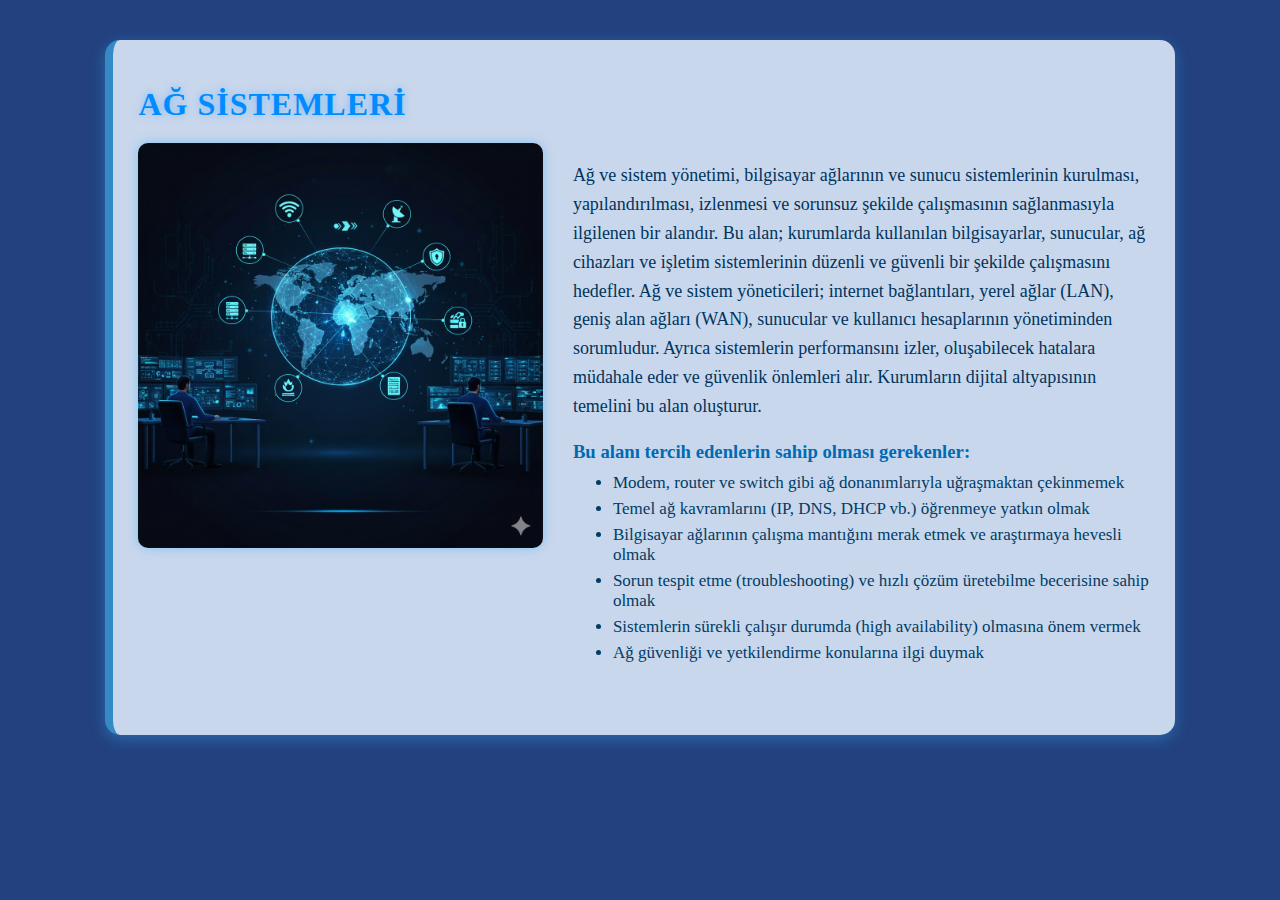
<file: ag.HTML>
<!DOCTYPE html>
<html lang="en">
<head>
    <meta charset="UTF-8">
    <meta name="viewport" content="width=device-width, initial-scale=1.0">
    <title>Document</title>
    <style>
  body{
    background-color: #22417e;
  }
  .alan-kutu {
    width: 80%;
    margin: 40px auto;
    padding: 25px;
    
    background: rgba(230, 242, 255, 0.85); /* Açık mavi – ferah */
    border-radius: 15px;

    border-left: 8px solid #338ac4; /* Parlak Mavi */
    box-shadow: 0 4px 15px rgba(68, 181, 255, 0.35);

    transition: transform 0.3s ease, box-shadow 0.3s ease;
  }

  .alan-kutu:hover {
    transform: scale(1.02);
    box-shadow: 0 8px 25px rgba(0, 170, 255, 0.45);
  }

  .alan-kutu h1 {
    color: #008cff;                  /* Neon mavi başlık */
    margin-bottom: 20px;
    letter-spacing: 1px;
    text-shadow: 0 0 8px rgba(0,140,255,0.4);
  }

  .alan-kutu img {
    width: 100%;
    max-width: 600px;
    border-radius: 10px;
    margin-bottom: 20px;
    display: block;
    box-shadow: 0 0 12px rgba(0,160,255,0.35);
  }
  .alan-icerik-row {
    display: flex;       /* Elemanları yan yana dizer */
    gap: 30px;           
    margin-bottom: 30px;
    align-items: flex-start; 
}

.alan-img-col {
    flex: 0 0 40%;       /* Resim için alanın %40'ı */
    max-width: 40%;
}

.alan-text-col {
    flex: 1;             /* Metin için kalan alanın tamamı */
}

/* Resim stili */
.alan-img-col img {
    width: 100%;
    border-radius: 10px;
    box-shadow: 0 0 12px rgba(0,160,255,0.35);
}

/* Mobil Uyum (768px altında alt alta dizilmesi için) */
@media (max-width: 768px) {
    .alan-icerik-row {
        flex-direction: column; 
        gap: 0;
    }
    .alan-img-col, .alan-text-col {
        flex: 100%;
        max-width: 100%;
        margin-bottom: 20px; 
    }
}

  .alan-kutu p {
    font-size: 18px;
    line-height: 1.6;
    color: #00345c;  /* boğmayan koyu mavi */
  }

  .alan-kutu h3 {
    color: #006bb3;  /* hafif koyu mavi */
    margin-top: 20px;
    margin-bottom: 10px;
  }

  .alan-kutu ul {
    margin-top: 10px;
    font-size: 17px;
    color: #003c66;  /* okunabilir koyu mavi */
  }

  .alan-kutu ul li {
    margin-bottom: 6px;
  }
  
</style>
</head>
<body>
   <div class="alan-kutu">
    <h1>AĞ SİSTEMLERİ</h1>

    <div class="alan-icerik-row">
        
        <div class="alan-img-col">
            <img src="img/ağ.jpeg" alt="MUG">
        </div>

        <div class="alan-text-col">
            <p>
              Ağ ve sistem yönetimi, bilgisayar ağlarının ve sunucu sistemlerinin kurulması, yapılandırılması, izlenmesi ve sorunsuz şekilde çalışmasının sağlanmasıyla ilgilenen bir alandır. Bu alan; kurumlarda kullanılan bilgisayarlar, sunucular, ağ cihazları ve işletim sistemlerinin düzenli ve güvenli bir şekilde çalışmasını hedefler.

Ağ ve sistem yöneticileri; internet bağlantıları, yerel ağlar (LAN), geniş alan ağları (WAN), sunucular ve kullanıcı hesaplarının yönetiminden sorumludur. Ayrıca sistemlerin performansını izler, oluşabilecek hatalara müdahale eder ve güvenlik önlemleri alır. Kurumların dijital altyapısının temelini bu alan oluşturur.
            </p>
            
            <h3>Bu alanı tercih edenlerin sahip olması gerekenler:</h3>
            <ul>
              <li>Modem, router ve switch gibi ağ donanımlarıyla uğraşmaktan çekinmemek</li>
              <li>Temel ağ kavramlarını (IP, DNS, DHCP vb.) öğrenmeye yatkın olmak</li>
              <li>Bilgisayar ağlarının çalışma mantığını merak etmek ve araştırmaya hevesli olmak</li>
              <li>Sorun tespit etme (troubleshooting) ve hızlı çözüm üretebilme becerisine sahip olmak</li>
              <li>Sistemlerin sürekli çalışır durumda (high availability) olmasına önem vermek</li>
              <li>Ağ güvenliği ve yetkilendirme konularına ilgi duymak</li>
             
            </ul>
        </div>
        
    </div>
    </div>
<!-- ALAN DETAY SAYFALARI -->
  <div id="alanDetay" style="margin-top:20px; font-size:17px;"></div>

</section>
</body>
</html>
</file>
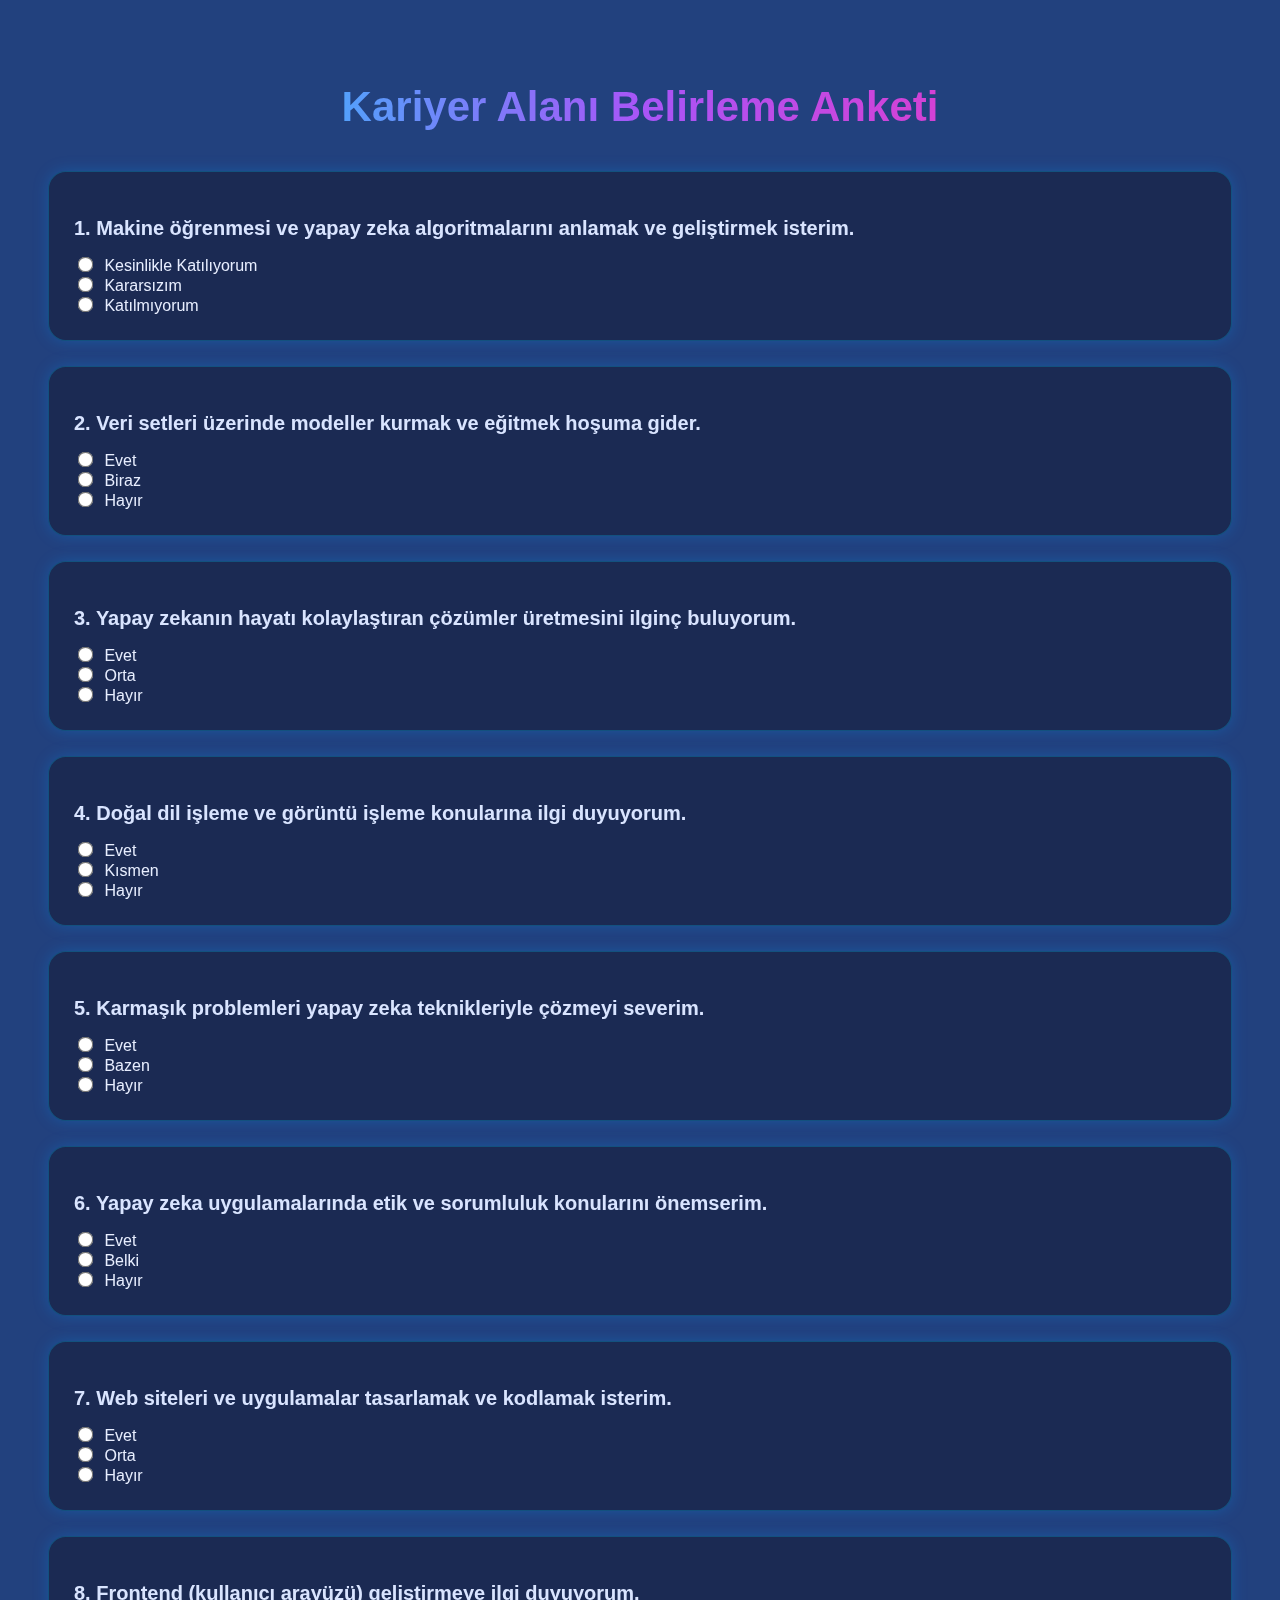
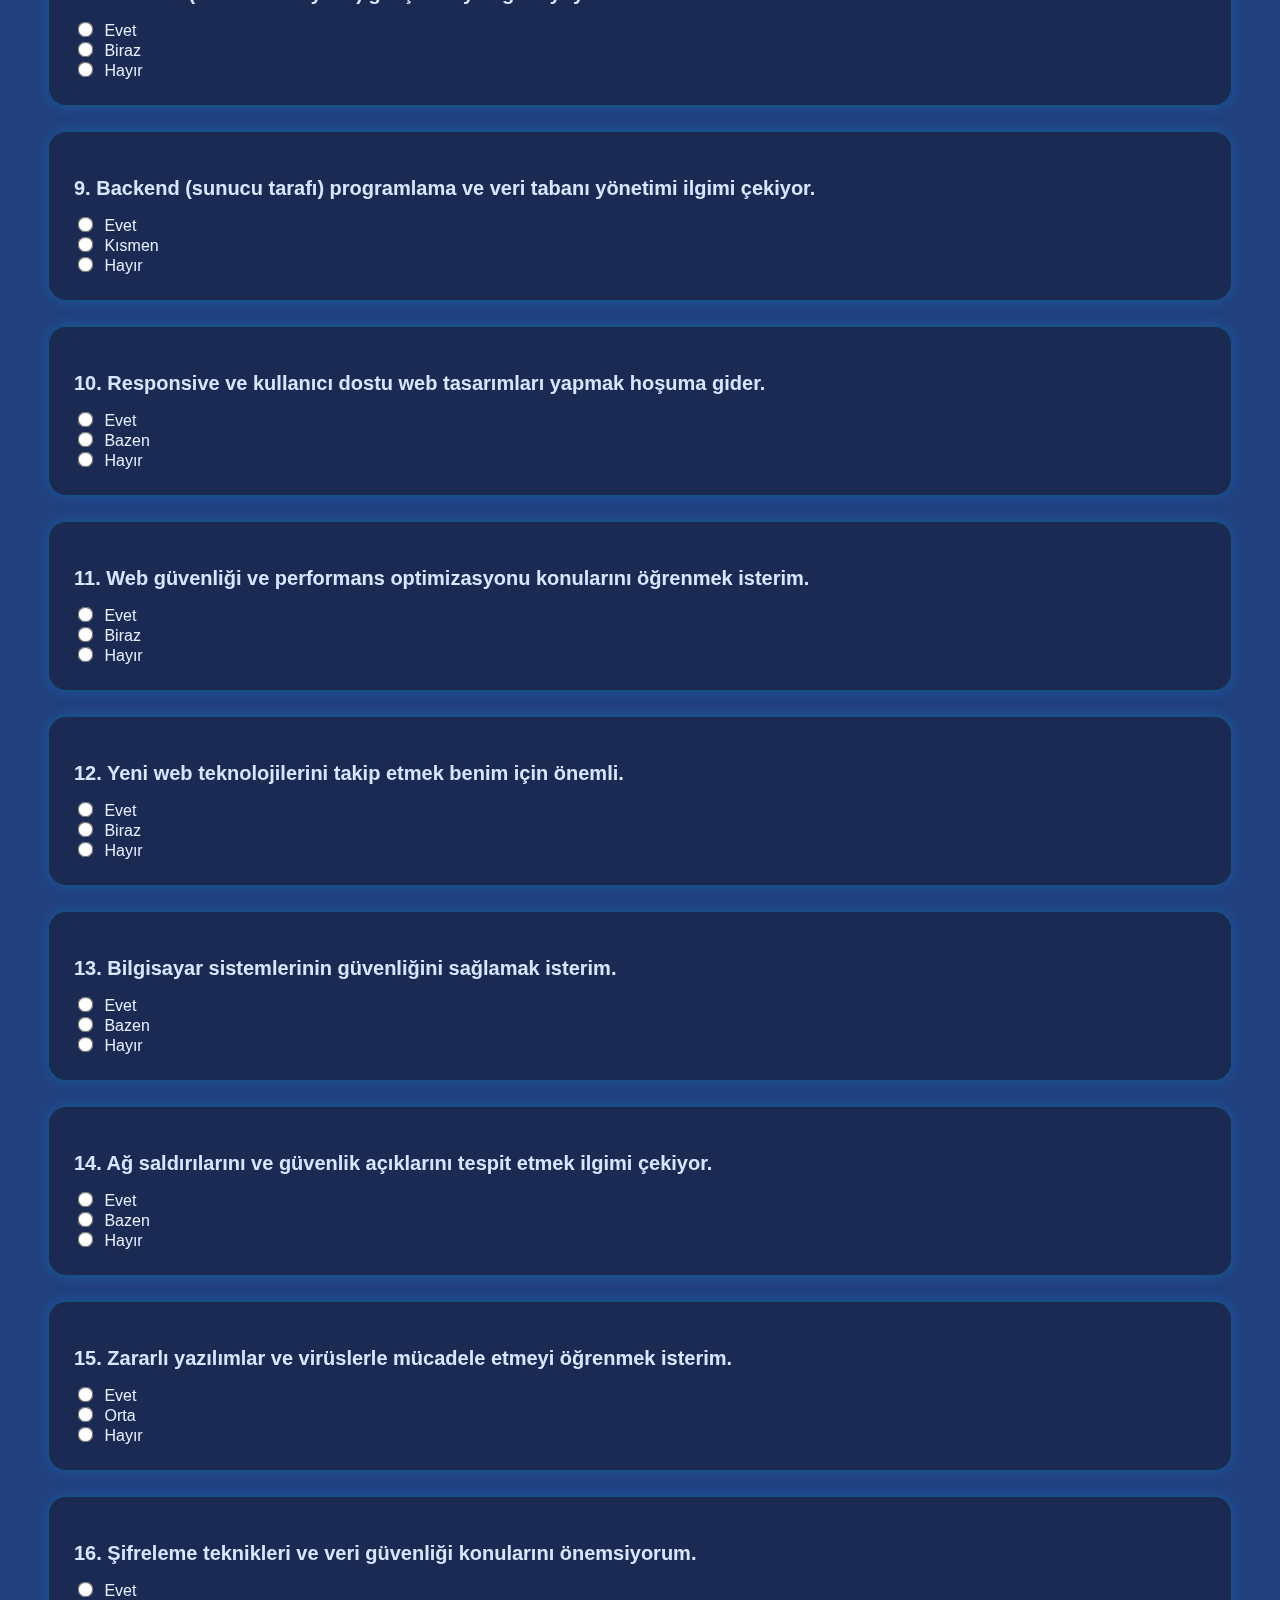
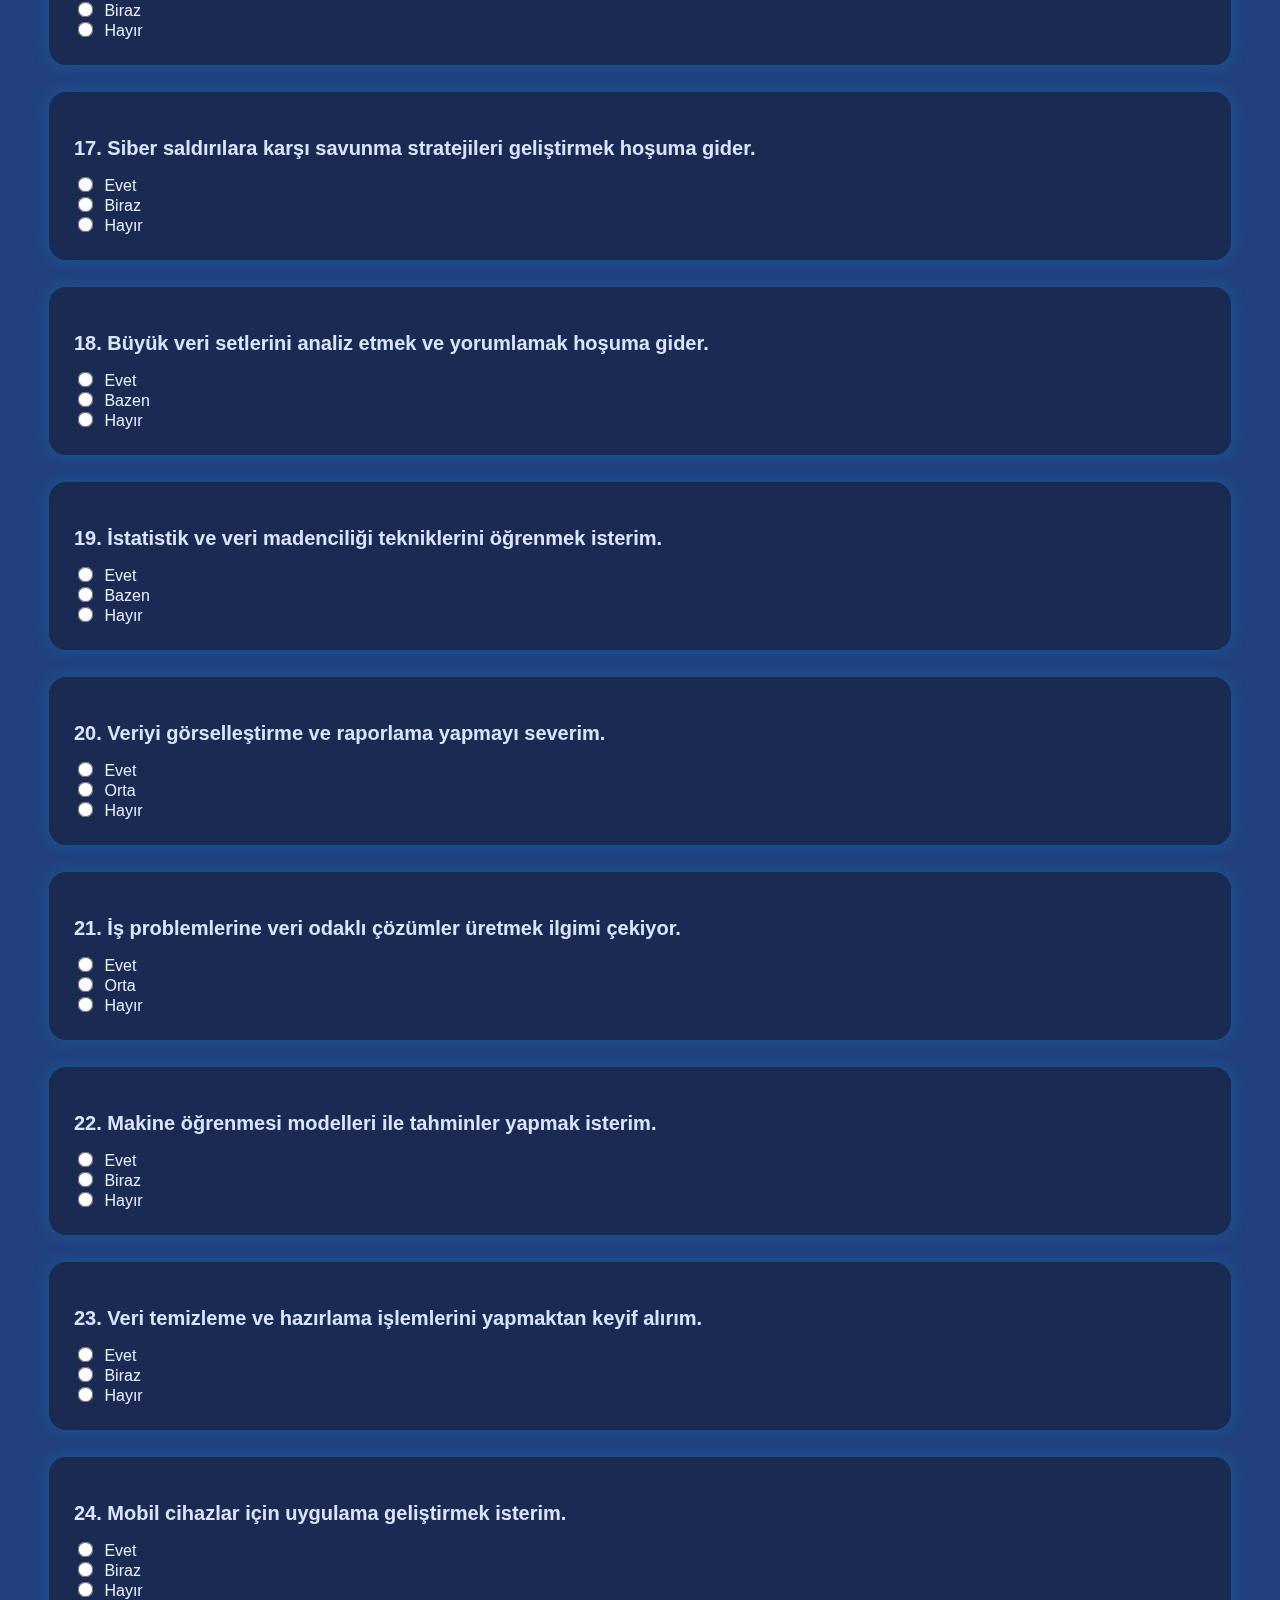
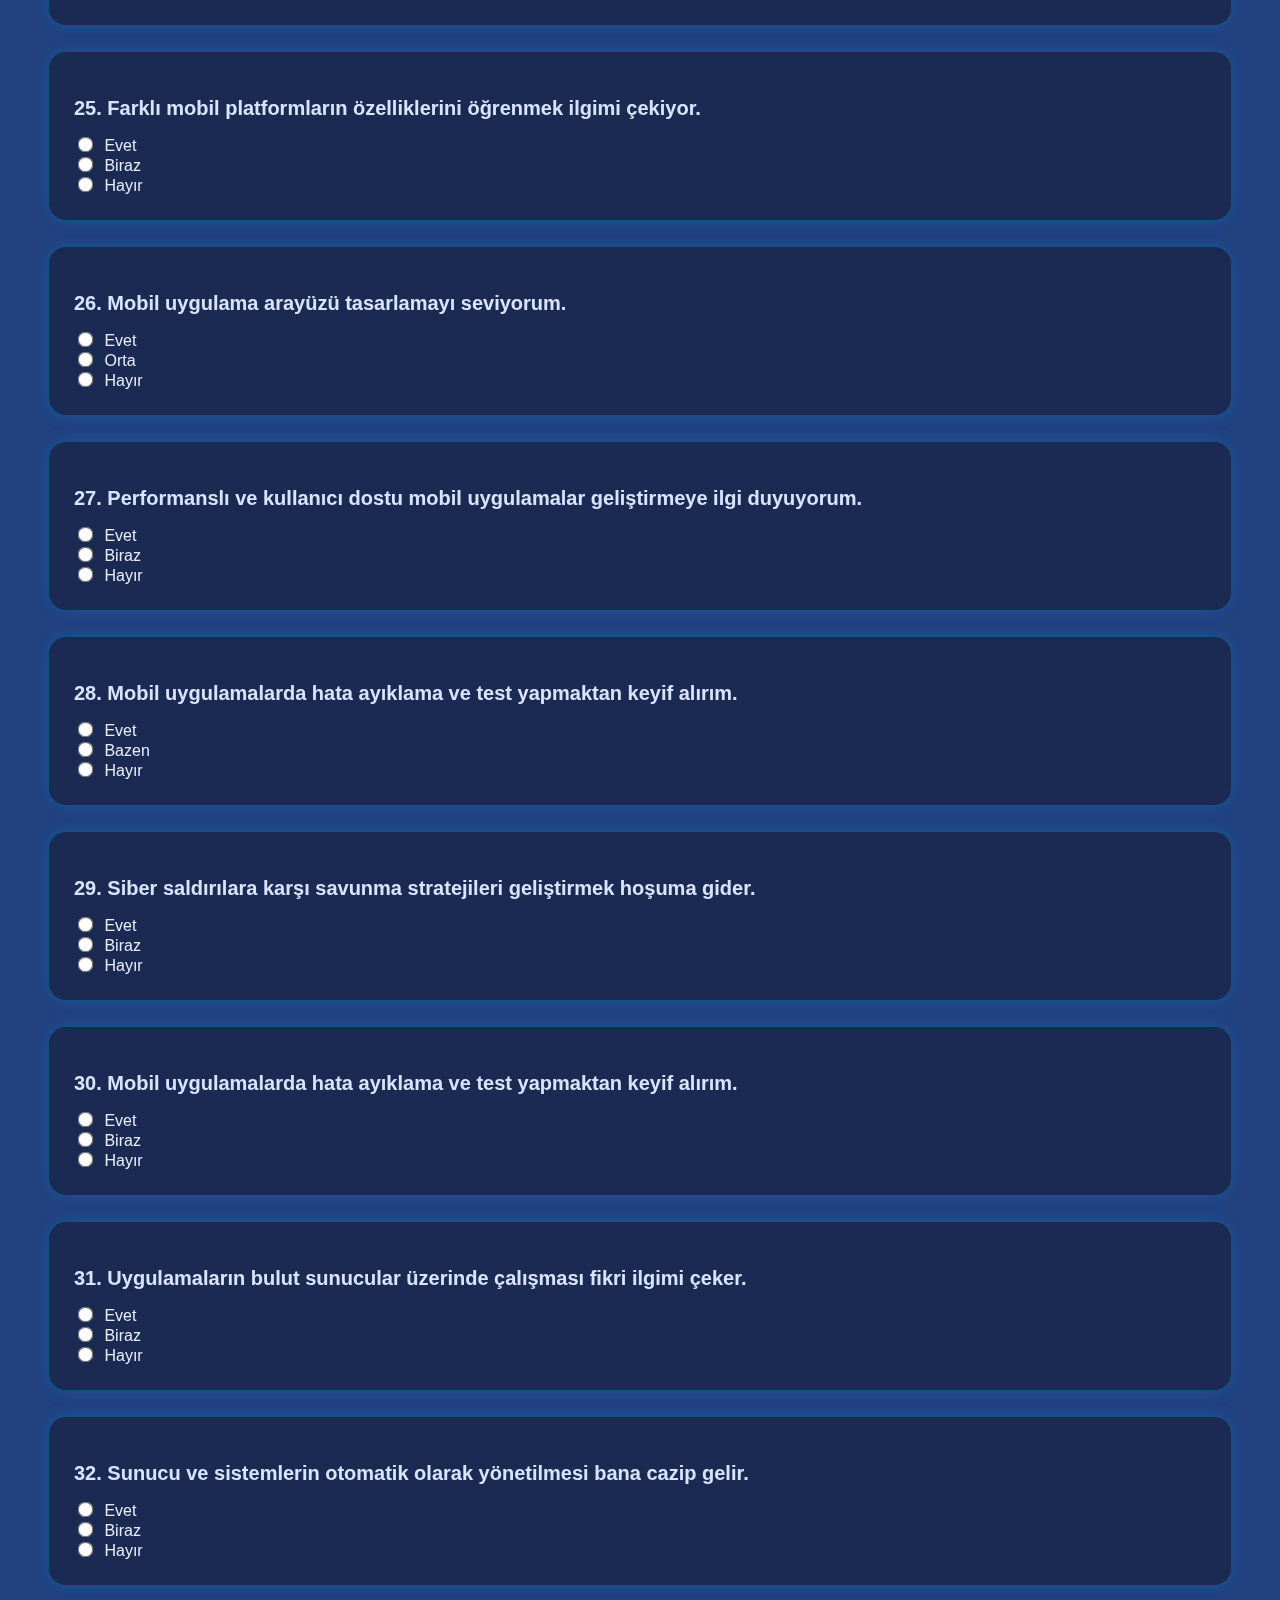
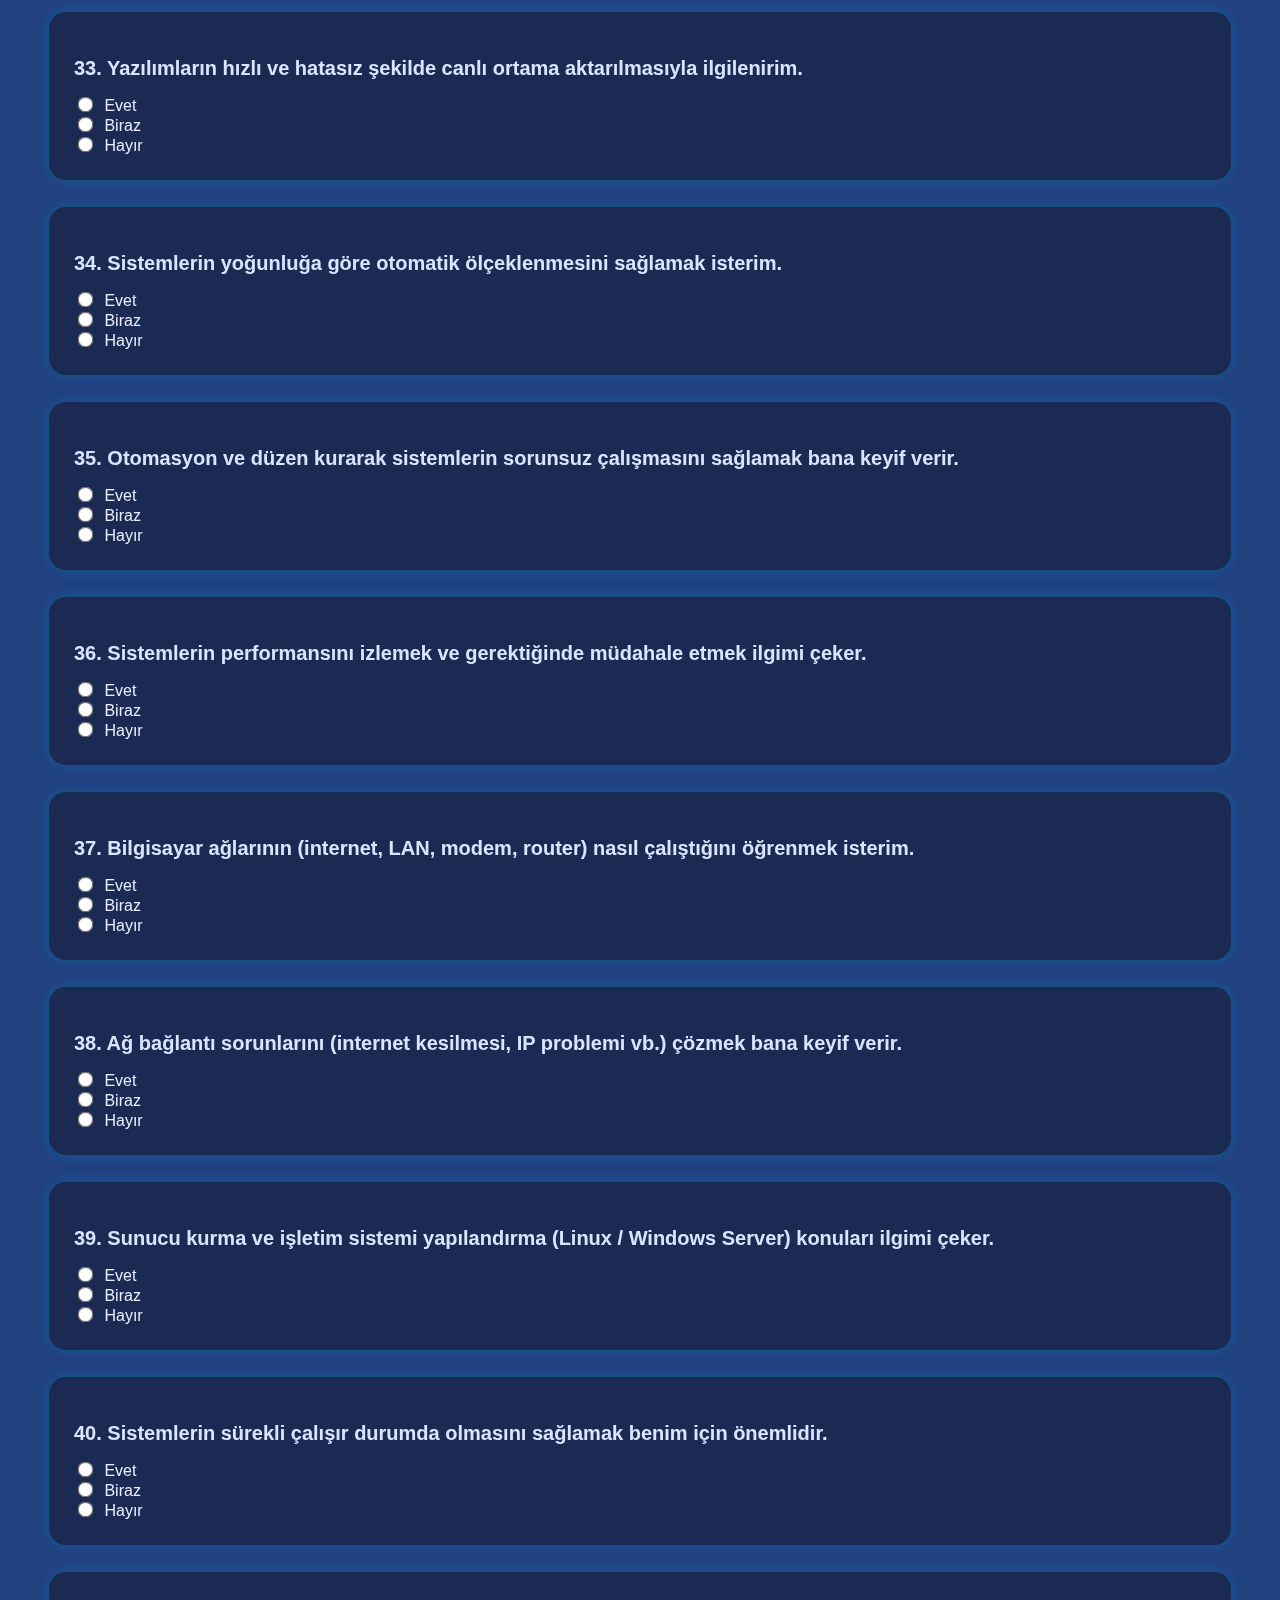
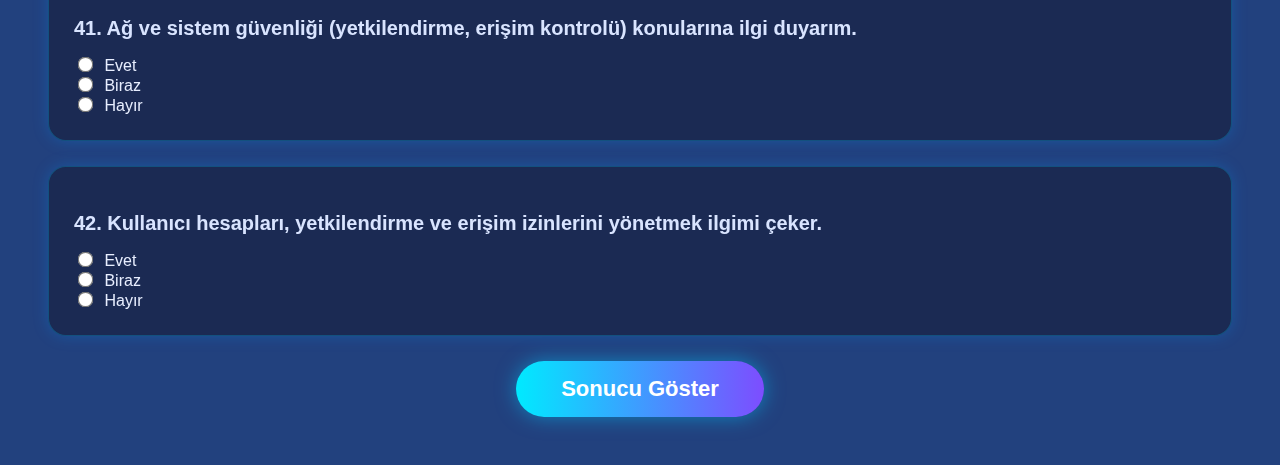
<file: anket.html>
<!DOCTYPE html>
<html lang="tr">
<head>
<meta charset="UTF-8">
<title>Anket</title>

<style>
body {
    background: #22417e;
    color: #e8eeff;
    font-family: "Poppins", sans-serif;
    padding: 40px;
}

/* Başlık */
h1, h2 {
    text-align: center;
    font-size: 42px;
    margin-bottom: 40px;
    background: linear-gradient(90deg, #00eaff, #a855f7, #ff2db3);
    -webkit-background-clip: text;
    background-clip: text;
    -webkit-text-fill-color: transparent;
}

/* Soru kutuları */
.question {
    background: rgba(20,20,40,0.5);
    border: 1px solid rgba(0,200,255,0.25);
    box-shadow: 0 0 15px rgba(0,150,255,0.25);
    padding: 25px;
    margin-bottom: 25px;
    border-radius: 18px;
    backdrop-filter: blur(10px);
}

/* Soru yazısı */
.question p {
    font-size: 20px;
    margin-bottom: 15px;
    font-weight: 600;
    color: #d9e4ff;
}

/* Seçenek yazıları */
.question label {
    display: block;
    margin: 5px 0;
    padding: 8px 12px;
    border-radius: 10px;
    cursor: pointer;
    transition: 0.2s;
}

/* Hover */
.question label:hover {
    background: rgba(0,200,255,0.1);
    box-shadow: 0 0 10px rgba(0,150,255,0.4);
}

.question input[type="radio"] {
    transform: scale(1.2);
    margin-right: 8px;
}

/* Gönder */
button {
    margin-top: 25px;
    padding: 15px 45px;
    font-size: 22px;
    border: none;
    border-radius: 50px;
    background: linear-gradient(90deg, #00eaff, #7d4dff);
    color: white;
    font-weight: 700;
    cursor: pointer;
    display: block;
    margin-left: auto;
    margin-right: auto;
    box-shadow: 0 0 20px rgba(0,200,255,0.5);
    transition: 0.3s;
}

button:hover {
    transform: scale(1.08);
    box-shadow: 0 0 25px rgba(255,100,255,0.8);
}

/* Sonuç */
#result {
    margin-top: 35px;
    background: rgba(66, 66, 141, 0.65);
    border: 1px solid rgba(0,200,255,0.25);
    box-shadow: 0 0 20px rgba(0,150,255,0.35);
    padding: 25px;
    border-radius: 18px;
    display: none;
    color: #d4e0ff;
    font-size: 20px;
    white-space: pre-line;

}
</style>

</head>
<body>

<h2>Kariyer Alanı Belirleme Anketi</h2>

<form id="quizForm">

    <!-- BURAYA SORULARINI KOYUYORSUN -->
    <!-- Senin attığın 1–30 arası soru kopyalandı -->

    <div class="question">
      <p>1. Makine öğrenmesi ve yapay zeka algoritmalarını anlamak ve geliştirmek isterim.</p>
      <input type="radio" name="q1" value="AI3" required> Kesinlikle Katılıyorum<br>
      <input type="radio" name="q1" value="AI2"> Kararsızım</br>
      <input type="radio" name="q1" value="AI1"> Katılmıyorum
    </div>
         
    <div class="question">
      <p>2. Veri setleri üzerinde modeller kurmak ve eğitmek hoşuma gider.</p>
      <input type="radio" name="q2" value="DS3" required> Evet<br>
      <input type="radio" name="q2" value="DS2"> Biraz<br>
      <input type="radio" name="q2" value="DS1"> Hayır
    </div>

    <div class="question">
      <p>3. Yapay zekanın hayatı kolaylaştıran çözümler üretmesini ilginç buluyorum.</p>
      <input type="radio" name="q3" value="AI3" required> Evet<br>
      <input type="radio" name="q3" value="AI2"> Orta<br>
      <input type="radio" name="q3" value="AI1"> Hayır
    </div>

    <div class="question">
      <p>4. Doğal dil işleme ve görüntü işleme konularına ilgi duyuyorum.</p>
      <input type="radio" name="q4" value="AI3" required> Evet<br>
      <input type="radio" name="q4" value="AI2"> Kısmen<br>
      <input type="radio" name="q4" value="AI1"> Hayır
    </div>

    <div class="question">
      <p>5. Karmaşık problemleri yapay zeka teknikleriyle çözmeyi severim.</p>
      <input type="radio" name="q5" value="AI3" required> Evet<br>
      <input type="radio" name="q5" value="AI2"> Bazen<br>
      <input type="radio" name="q5" value="AI1"> Hayır
    </div>

    <div class="question">
      <p>6. Yapay zeka uygulamalarında etik ve sorumluluk konularını önemserim.</p>
      <input type="radio" name="q6" value="AI3" required> Evet<br>
      <input type="radio" name="q6" value="AI2"> Belki<br>
      <input type="radio" name="q6" value="AI1"> Hayır
    </div>

    <div class="question">
      <p>7. Web siteleri ve uygulamalar tasarlamak ve kodlamak isterim.</p>
      <input type="radio" name="q7" value="WEB3" required> Evet<br>
      <input type="radio" name="q7" value="WEB2"> Orta<br>
      <input type="radio" name="q7" value="WEB1"> Hayır
    </div>

    <div class="question">
      <p>8. Frontend (kullanıcı arayüzü) geliştirmeye ilgi duyuyorum.</p>
      <input type="radio" name="q8" value="WEB3" required> Evet<br>
      <input type="radio" name="q8" value="WEB2"> Biraz<br>
      <input type="radio" name="q8" value="WEB1"> Hayır
    </div>

    <div class="question">
      <p>9. Backend (sunucu tarafı) programlama ve veri tabanı yönetimi ilgimi çekiyor.</p>
      <input type="radio" name="q9" value="WEB3" required> Evet<br>
      <input type="radio" name="q9" value="WEB2"> Kısmen<br>
      <input type="radio" name="q9" value="WEB1"> Hayır
    </div>

    <div class="question">
      <p>10. Responsive ve kullanıcı dostu web tasarımları yapmak hoşuma gider.</p>
      <input type="radio" name="q10" value="WEB3" required> Evet<br>
      <input type="radio" name="q10" value="WEB2"> Bazen<br>
      <input type="radio" name="q10" value="WEB1"> Hayır
    </div>

    <div class="question">
      <p>11. Web güvenliği ve performans optimizasyonu konularını öğrenmek isterim.</p>
      <input type="radio" name="q11" value="SEC3" required> Evet<br>
      <input type="radio" name="q11" value="SEC2"> Biraz<br>
      <input type="radio" name="q11" value="SEC1"> Hayır
    </div>

    <div class="question">
      <p>12. Yeni web teknolojilerini takip etmek benim için önemli.</p>
      <input type="radio" name="q12" value="WEB3" required> Evet<br>
      <input type="radio" name="q12" value="WEB2"> Biraz<br>
      <input type="radio" name="q12" value="WEB1"> Hayır
    </div>

    <div class="question">
      <p>13. Bilgisayar sistemlerinin güvenliğini sağlamak isterim.</p>
      <input type="radio" name="q13" value="SEC3" required> Evet<br>
      <input type="radio" name="q13" value="SEC2"> Bazen<br>
      <input type="radio" name="q13" value="SEC1"> Hayır
    </div>

    <div class="question">
      <p>14. Ağ saldırılarını ve güvenlik açıklarını tespit etmek ilgimi çekiyor.</p>
      <input type="radio" name="q14" value="SEC3" required> Evet<br>
      <input type="radio" name="q14" value="SEC2"> Bazen<br>
      <input type="radio" name="q14" value="SEC1"> Hayır
    </div>

    <div class="question">
      <p>15. Zararlı yazılımlar ve virüslerle mücadele etmeyi öğrenmek isterim.</p>
      <input type="radio" name="q15" value="SEC3" required> Evet<br>
      <input type="radio" name="q15" value="SEC2"> Orta<br>
      <input type="radio" name="q15" value="SEC1"> Hayır
    </div>

    <div class="question">
      <p>16. Şifreleme teknikleri ve veri güvenliği konularını önemsiyorum.</p>
      <input type="radio" name="q16" value="SEC3" required> Evet<br>
      <input type="radio" name="q16" value="SEC2"> Biraz<br>
      <input type="radio" name="q16" value="SEC1"> Hayır
    </div>

    <div class="question">
      <p>17. Siber saldırılara karşı savunma stratejileri geliştirmek hoşuma gider.</p>
      <input type="radio" name="q17" value="SEC3" required> Evet<br>
      <input type="radio" name="q17" value="SEC2"> Biraz<br>
      <input type="radio" name="q17" value="SEC1"> Hayır
    </div>

    <div class="question">
      <p>18. Büyük veri setlerini analiz etmek ve yorumlamak hoşuma gider.</p>
      <input type="radio" name="q18" value="DS3" required> Evet<br>
      <input type="radio" name="q18" value="DS2"> Bazen<br>
      <input type="radio" name="q18" value="DS1"> Hayır
    </div>

    <div class="question">
      <p>19. İstatistik ve veri madenciliği tekniklerini öğrenmek isterim.</p>
      <input type="radio" name="q19" value="DS3" required> Evet<br>
      <input type="radio" name="q19" value="DS2"> Bazen<br>
      <input type="radio" name="q19" value="DS1"> Hayır
    </div>

    <div class="question">
      <p>20. Veriyi görselleştirme ve raporlama yapmayı severim.</p>
      <input type="radio" name="q20" value="DS3" required> Evet<br>
      <input type="radio" name="q20" value="DS2"> Orta<br>
      <input type="radio" name="q20" value="DS1"> Hayır
    </div>

    <div class="question">
      <p>21. İş problemlerine veri odaklı çözümler üretmek ilgimi çekiyor.</p>
      <input type="radio" name="q21" value="DS3" required> Evet<br>
      <input type="radio" name="q21" value="DS2"> Orta<br>
      <input type="radio" name="q21" value="DS1"> Hayır
    </div>

    <div class="question">
      <p>22. Makine öğrenmesi modelleri ile tahminler yapmak isterim.</p>
      <input type="radio" name="q22" value="AI3" required> Evet<br>
      <input type="radio" name="q22" value="AI2"> Biraz<br>
      <input type="radio" name="q22" value="AI1"> Hayır
    </div>

    <div class="question">
      <p>23. Veri temizleme ve hazırlama işlemlerini yapmaktan keyif alırım.</p>
      <input type="radio" name="q23" value="DS3" required> Evet<br>
      <input type="radio" name="q23" value="DS2"> Biraz<br>
      <input type="radio" name="q23" value="DS1"> Hayır
    </div>

    <div class="question">
      <p>24. Mobil cihazlar için uygulama geliştirmek isterim.</p>
      <input type="radio" name="q24" value="MD3" required> Evet<br>
      <input type="radio" name="q24" value="MD2"> Biraz<br>
      <input type="radio" name="q24" value="MD1"> Hayır
    </div>

    <div class="question">
      <p>25. Farklı mobil platformların özelliklerini öğrenmek ilgimi çekiyor.</p>
      <input type="radio" name="q25" value="MD3" required> Evet<br>
      <input type="radio" name="q25" value="MD2"> Biraz<br>
      <input type="radio" name="q25" value="MD1"> Hayır
    </div>

    <div class="question">
      <p>26. Mobil uygulama arayüzü tasarlamayı seviyorum.</p>
      <input type="radio" name="q26" value="MD3" required> Evet<br>
      <input type="radio" name="q26" value="MD2"> Orta<br>
      <input type="radio" name="q26" value="MD1"> Hayır
    </div>

    <div class="question">
      <p>27. Performanslı ve kullanıcı dostu mobil uygulamalar geliştirmeye ilgi duyuyorum.</p>
      <input type="radio" name="q27" value="MD3" required> Evet<br>
      <input type="radio" name="q27" value="MD2"> Biraz<br>
      <input type="radio" name="q27" value="MD1"> Hayır
    </div>

    <div class="question">
      <p>28. Mobil uygulamalarda hata ayıklama ve test yapmaktan keyif alırım.</p>
      <input type="radio" name="q28" value="MD3" required> Evet<br>
      <input type="radio" name="q28" value="MD2"> Bazen<br>
      <input type="radio" name="q28" value="MD1"> Hayır
    </div>

    <div class="question">
      <p>29. Siber saldırılara karşı savunma stratejileri geliştirmek hoşuma gider.</p>
      <input type="radio" name="q29" value="SEC3" required> Evet<br>
      <input type="radio" name="q29" value="SEC2"> Biraz<br>
      <input type="radio" name="q29" value="SEC1"> Hayır
    </div>

    <div class="question">
      <p>30. Mobil uygulamalarda hata ayıklama ve test yapmaktan keyif alırım.</p>
      <input type="radio" name="q30" value="MD3" required> Evet<br>
      <input type="radio" name="q30" value="MD2"> Biraz<br>
      <input type="radio" name="q30" value="MD1"> Hayır
    </div>
    <div class="question">
     <p>31. Uygulamaların bulut sunucular üzerinde çalışması fikri ilgimi çeker.</p>
     <input type="radio" name="q31" value="CD3" required> Evet<br>
     <input type="radio" name="q31" value="CD2"> Biraz<br>
     <input type="radio" name="q31" value="CD1"> Hayır
    </div>

    <div class="question">
     <p>32. Sunucu ve sistemlerin otomatik olarak yönetilmesi bana cazip gelir.</p>
     <input type="radio" name="q32" value="CD3" required> Evet<br>
     <input type="radio" name="q32" value="CD2"> Biraz<br>
     <input type="radio" name="q32" value="CD1"> Hayır
    </div>

    <div class="question">
     <p>33. Yazılımların hızlı ve hatasız şekilde canlı ortama aktarılmasıyla ilgilenirim.</p>
     <input type="radio" name="q33" value="CD3" required> Evet<br>
     <input type="radio" name="q33" value="CD2"> Biraz<br>
     <input type="radio" name="q33" value="CD1"> Hayır
    </div>

    <div class="question">
      <p>34. Sistemlerin yoğunluğa göre otomatik ölçeklenmesini sağlamak isterim.</p>
      <input type="radio" name="q34" value="CD3" required> Evet<br>
      <input type="radio" name="q34" value="CD2"> Biraz<br>
      <input type="radio" name="q34" value="CD1"> Hayır
    </div>

    <div class="question">
     <p>35. Otomasyon ve düzen kurarak sistemlerin sorunsuz çalışmasını sağlamak bana keyif verir.</p>
     <input type="radio" name="q35" value="CD3" required> Evet<br>
     <input type="radio" name="q35" value="CD2"> Biraz<br>
     <input type="radio" name="q35" value="CD1"> Hayır
    </div>

    <div class="question">
     <p>36. Sistemlerin performansını izlemek ve gerektiğinde müdahale etmek ilgimi çeker.</p>
     <input type="radio" name="q36" value="CD3" required> Evet<br>
     <input type="radio" name="q36" value="CD2"> Biraz<br>
     <input type="radio" name="q36" value="CD1"> Hayır
    </div>

    <div class="question">
      <p>37. Bilgisayar ağlarının (internet, LAN, modem, router) nasıl çalıştığını öğrenmek isterim.</p>
      <input type="radio" name="q37" value="NS3" required> Evet<br>
      <input type="radio" name="q37" value="NS2"> Biraz<br>
      <input type="radio" name="q37" value="NS1"> Hayır
      </div>

    <div class="question">
      <p>38. Ağ bağlantı sorunlarını (internet kesilmesi, IP problemi vb.) çözmek bana keyif verir.</p>
      <input type="radio" name="q38" value="NS3" required> Evet<br>
      <input type="radio" name="q38" value="NS2"> Biraz<br>
      <input type="radio" name="q38" value="NS1"> Hayır
    </div>

    <div class="question">
     <p>39. Sunucu kurma ve işletim sistemi yapılandırma (Linux / Windows Server) konuları ilgimi çeker.</p>
     <input type="radio" name="q39" value="NS3" required> Evet<br>
     <input type="radio" name="q39" value="NS2"> Biraz<br>
     <input type="radio" name="q39" value="NS1"> Hayır
    </div>

    <div class="question">
     <p>40. Sistemlerin sürekli çalışır durumda olmasını sağlamak benim için önemlidir.</p>
     <input type="radio" name="q40" value="NS3" required> Evet<br>
     <input type="radio" name="q40" value="NS2"> Biraz<br>
      <input type="radio" name="q40" value="NS1"> Hayır
    </div>

    <div class="question">
      <p>41. Ağ ve sistem güvenliği (yetkilendirme, erişim kontrolü) konularına ilgi duyarım.</p>
      <input type="radio" name="q41" value="NS3" required> Evet<br>
      <input type="radio" name="q41" value="NS2"> Biraz<br>
      <input type="radio" name="q41" value="NS1"> Hayır
    </div>

    <div class="question">
      <p>42. Kullanıcı hesapları, yetkilendirme ve erişim izinlerini yönetmek ilgimi çeker.</p>
      <input type="radio" name="q42" value="NS3" required> Evet<br>
      <input type="radio" name="q42" value="NS2"> Biraz<br>
      <input type="radio" name="q42" value="NS1"> Hayır
    </div>
    <!-- BURAYA DİĞER SORULARI AYNI ŞEKİLDE KOYMAYA DEVAM ET -->
 <button type="button" onclick="calculateResult()">Sonucu Göster</button>
  </form>

  <div id="result"></div>
</div>
<script>
  function calculateResult() {
    const form = document.getElementById('quizForm');
    const formData = new FormData(form);

    const scores = {
      AI: 0,   // Yapay Zeka
      WEB: 0,  // Web Geliştirme
      SEC: 0,  // Siber Güvenlik
      DS: 0,   // Veri Bilimi
      MD: 0,   // Mobil Geliştirme
      CD:0,   //Bulut & Devops
      NS:0    // Ağ ve Sistem Yönetimi
    };

    // Kontrol: tüm sorular işaretlendi mi?
    if ([...formData.entries()].length < 42) {
      alert("Lütfen tüm soruları cevaplayınız!");
      return;
    }

    for (const value of formData.values()) {
      const area = value.slice(0, value.length - 1);  // AI, WEB, SEC, DS, MD,CD,NS
      const point = parseInt(value.slice(-1));        // 1,2,3 puan

      if (scores.hasOwnProperty(area)) {
        scores[area] += point;
      }
    }

    // En yüksek puanı bul
    const maxScore = Math.max(...Object.values(scores));
    const bestAreas = Object.entries(scores)
      .filter(([_, score]) => score === maxScore)
      .map(([area]) => area);

    // Yazdırılacak sonuç metni
    let resultText = "Alan Bazlı Puanlar:\n";
    resultText += `- Yapay Zeka(AI) : ${scores.AI} puan\n`;
    resultText += `- Web Geliştirme(WEB) : ${scores.WEB} puan\n`;
    resultText += `- Siber Güvenlik (SEC): ${scores.SEC} puan\n`;
    resultText += `- Veri Bilimi(DS) : ${scores.DS} puan\n`;
    resultText += `- Mobil Geliştirme(MD) : ${scores.MD} puan\n`;
    resultText += `- Bulut & DevOps (CD): ${scores.CD} puan\n`;
    resultText += `- Ağ & Sistem Yönetimi (NS): ${scores.NS} puan\n`;  

    if (bestAreas.length === 1) {
      resultText += `\nEn uygun alan: ${bestAreas[0]} (${maxScore} puan)`;
    } else {
      resultText += `\nEn uygun alanlar (eşit puan): ${bestAreas.join(", ")} (${maxScore} puan)`;
    }

    // Sonucu ekrana yaz
    const resultDiv = document.getElementById('result');
    resultDiv.style.display = "block";
    resultDiv.textContent = resultText;
  }
</script>


</body>

</html>
</file>
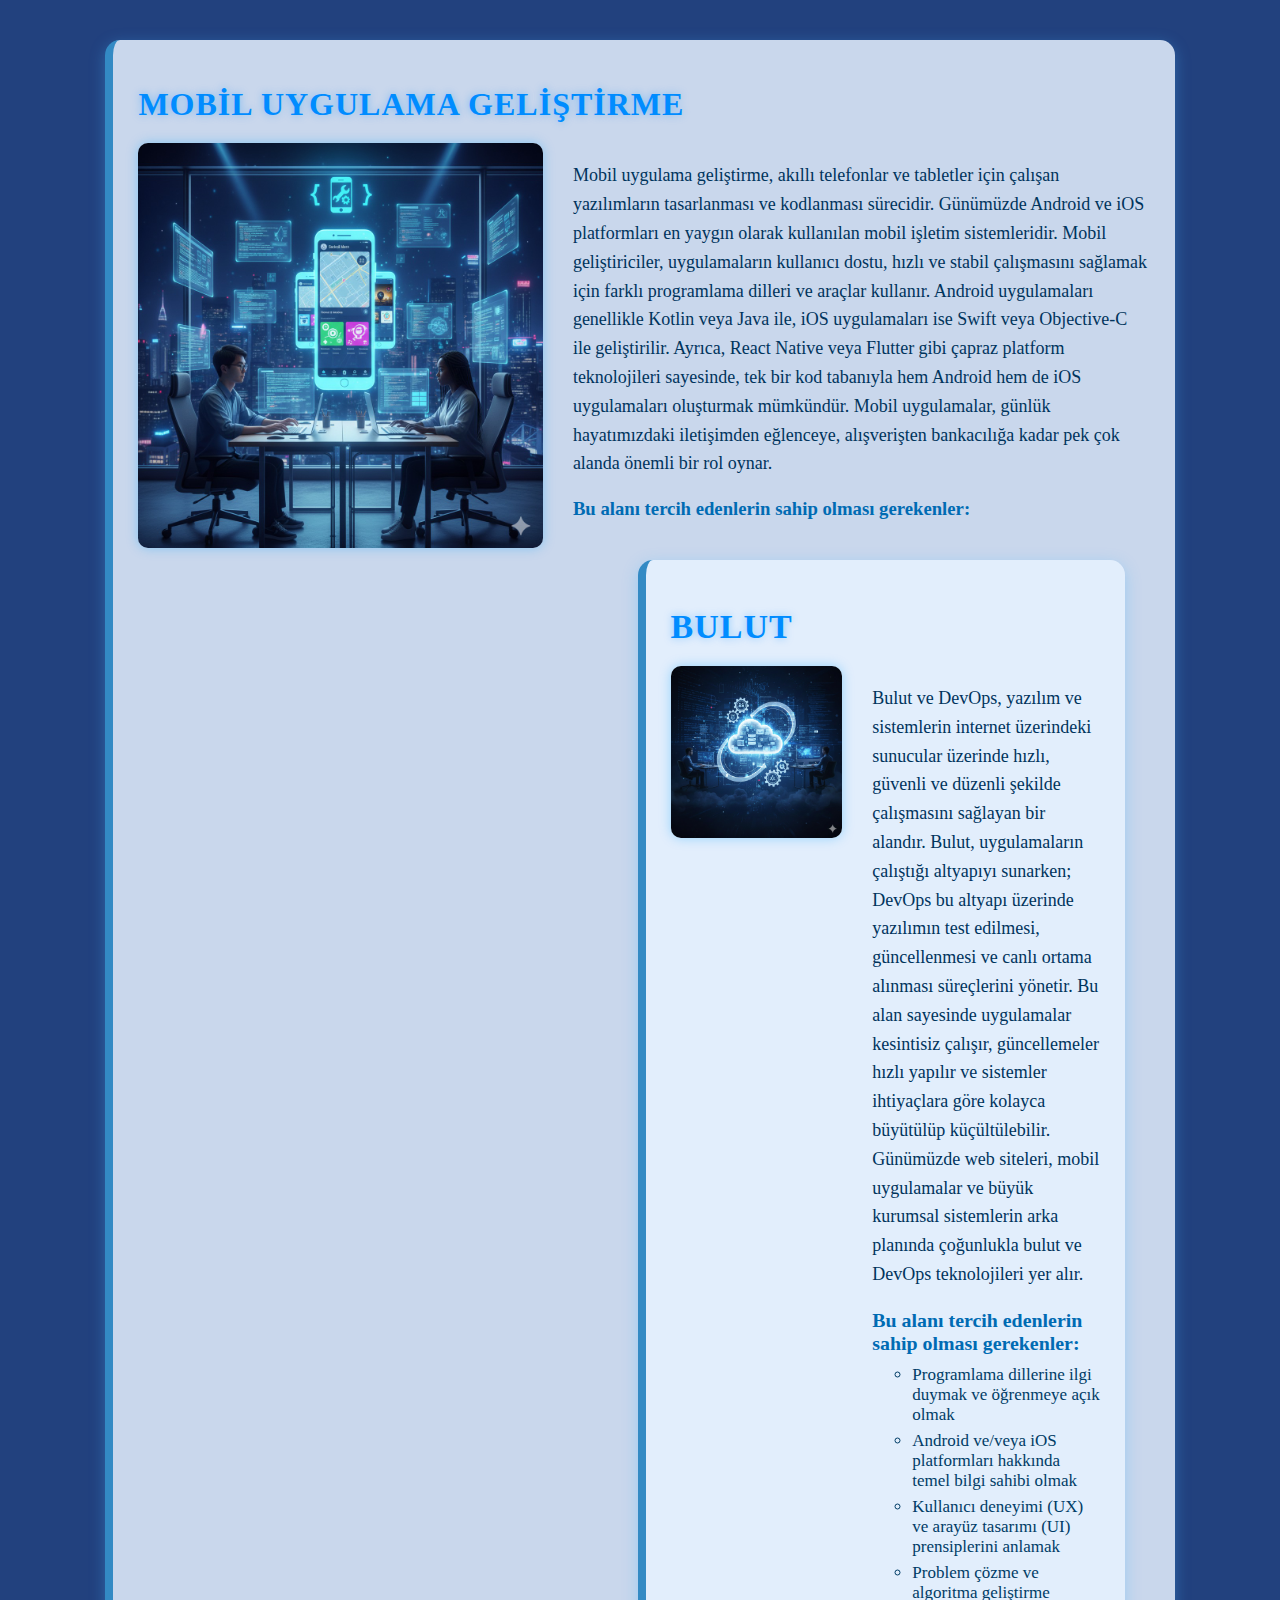
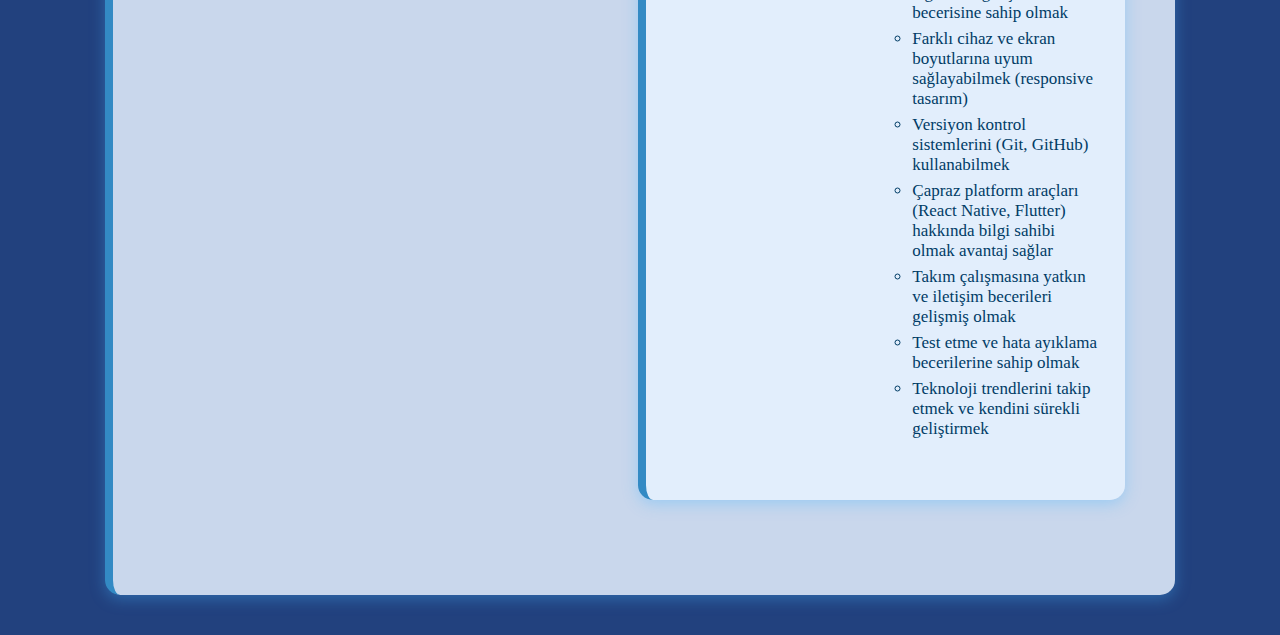
<file: bulut.html>
<!DOCTYPE html>
<html lang="en">
<head>
    <meta charset="UTF-8">
    <meta name="viewport" content="width=device-width, initial-scale=1.0">
    <title>Document</title>
    <style>
  body{
    background-color: #22417e;
  }
  .alan-kutu {
    width: 80%;
    margin: 40px auto;
    padding: 25px;
    
    background: rgba(230, 242, 255, 0.85); /* Açık mavi – ferah */
    border-radius: 15px;

    border-left: 8px solid #338ac4; /* Parlak Mavi */
    box-shadow: 0 4px 15px rgba(68, 181, 255, 0.35);

    transition: transform 0.3s ease, box-shadow 0.3s ease;
  }

  .alan-kutu:hover {
    transform: scale(1.02);
    box-shadow: 0 8px 25px rgba(0, 170, 255, 0.45);
  }

  .alan-kutu h1 {
    color: #008cff;                  /* Neon mavi başlık */
    margin-bottom: 20px;
    letter-spacing: 1px;
    text-shadow: 0 0 8px rgba(0,140,255,0.4);
  }

  .alan-kutu img {
    width: 100%;
    max-width: 600px;
    border-radius: 10px;
    margin-bottom: 20px;
    display: block;
    box-shadow: 0 0 12px rgba(0,160,255,0.35);
  }
  .alan-icerik-row {
    display: flex;       /* Elemanları yan yana dizer */
    gap: 30px;           
    margin-bottom: 30px;
    align-items: flex-start; 
}

.alan-img-col {
    flex: 0 0 40%;       /* Resim için alanın %40'ı */
    max-width: 40%;
}

.alan-text-col {
    flex: 1;             /* Metin için kalan alanın tamamı */
}

/* Resim stili */
.alan-img-col img {
    width: 100%;
    border-radius: 10px;
    box-shadow: 0 0 12px rgba(0,160,255,0.35);
}

/* Mobil Uyum (768px altında alt alta dizilmesi için) */
@media (max-width: 768px) {
    .alan-icerik-row {
        flex-direction: column; 
        gap: 0;
    }
    .alan-img-col, .alan-text-col {
        flex: 100%;
        max-width: 100%;
        margin-bottom: 20px; 
    }
}

  .alan-kutu p {
    font-size: 18px;
    line-height: 1.6;
    color: #00345c;  /* boğmayan koyu mavi */
  }

  .alan-kutu h3 {
    color: #006bb3;  /* hafif koyu mavi */
    margin-top: 20px;
    margin-bottom: 10px;
  }

  .alan-kutu ul {
    margin-top: 10px;
    font-size: 17px;
    color: #003c66;  /* okunabilir koyu mavi */
  }

  .alan-kutu ul li {
    margin-bottom: 6px;
  }
  
</style>
</head>
<body>
   <div class="alan-kutu">
    <h1>MOBİL UYGULAMA GELİŞTİRME</h1>

    <div class="alan-icerik-row">
        
        <div class="alan-img-col">
            <img src="img/uygulama.jpeg" alt="MUG">
        </div>

        <div class="alan-text-col">
            <p>
              Mobil uygulama geliştirme, akıllı telefonlar ve tabletler için çalışan yazılımların tasarlanması ve kodlanması sürecidir. Günümüzde Android ve iOS platformları en yaygın olarak kullanılan mobil işletim sistemleridir. Mobil geliştiriciler, uygulamaların kullanıcı dostu, hızlı ve stabil çalışmasını sağlamak için farklı programlama dilleri ve araçlar kullanır. Android uygulamaları genellikle Kotlin veya Java ile, iOS uygulamaları ise Swift veya Objective-C ile geliştirilir. Ayrıca, React Native veya Flutter gibi çapraz platform teknolojileri sayesinde, tek bir kod tabanıyla hem Android hem de iOS uygulamaları oluşturmak mümkündür. Mobil uygulamalar, günlük hayatımızdaki iletişimden eğlenceye, alışverişten bankacılığa kadar pek çok alanda önemli bir rol oynar.
            </p>
            
            <h3>Bu alanı tercih edenlerin sahip olması gerekenler:</h3>
            <ul>
              <!DOCTYPE html>
<html lang="en">
<head>
    <meta charset="UTF-8">
    <meta name="viewport" content="width=device-width, initial-scale=1.0">
    <title>Document</title>
    <style>
  body{
    background-color: #22417e;
  }
  .alan-kutu {
    width: 80%;
    margin: 40px auto;
    padding: 25px;
    
    background: rgba(230, 242, 255, 0.85); /* Açık mavi – ferah */
    border-radius: 15px;

    border-left: 8px solid #338ac4; /* Parlak Mavi */
    box-shadow: 0 4px 15px rgba(68, 181, 255, 0.35);

    transition: transform 0.3s ease, box-shadow 0.3s ease;
  }

  .alan-kutu:hover {
    transform: scale(1.02);
    box-shadow: 0 8px 25px rgba(0, 170, 255, 0.45);
  }

  .alan-kutu h1 {
    color: #008cff;                  /* Neon mavi başlık */
    margin-bottom: 20px;
    letter-spacing: 1px;
    text-shadow: 0 0 8px rgba(0,140,255,0.4);
  }

  .alan-kutu img {
    width: 100%;
    max-width: 600px;
    border-radius: 10px;
    margin-bottom: 20px;
    display: block;
    box-shadow: 0 0 12px rgba(0,160,255,0.35);
  }
  .alan-icerik-row {
    display: flex;       /* Elemanları yan yana dizer */
    gap: 30px;           
    margin-bottom: 30px;
    align-items: flex-start; 
}

.alan-img-col {
    flex: 0 0 40%;       /* Resim için alanın %40'ı */
    max-width: 40%;
}

.alan-text-col {
    flex: 1;             /* Metin için kalan alanın tamamı */
}

/* Resim stili */
.alan-img-col img {
    width: 100%;
    border-radius: 10px;
    box-shadow: 0 0 12px rgba(0,160,255,0.35);
}

/* Mobil Uyum (768px altında alt alta dizilmesi için) */
@media (max-width: 768px) {
    .alan-icerik-row {
        flex-direction: column; 
        gap: 0;
    }
    .alan-img-col, .alan-text-col {
        flex: 100%;
        max-width: 100%;
        margin-bottom: 20px; 
    }
}

  .alan-kutu p {
    font-size: 18px;
    line-height: 1.6;
    color: #00345c;  /* boğmayan koyu mavi */
  }

  .alan-kutu h3 {
    color: #006bb3;  /* hafif koyu mavi */
    margin-top: 20px;
    margin-bottom: 10px;
  }

  .alan-kutu ul {
    margin-top: 10px;
    font-size: 17px;
    color: #003c66;  /* okunabilir koyu mavi */
  }

  .alan-kutu ul li {
    margin-bottom: 6px;
  }
  
</style>
</head>
<body>
   <div class="alan-kutu">
    <h1>BULUT</h1>

    <div class="alan-icerik-row">
        
        <div class="alan-img-col">
            <img src="img/bulut.jpeg" alt="MUG">
        </div>

        <div class="alan-text-col">
            <p>
              Bulut ve DevOps, yazılım ve sistemlerin internet üzerindeki sunucular üzerinde hızlı, güvenli ve düzenli şekilde çalışmasını sağlayan bir alandır. Bulut, uygulamaların çalıştığı altyapıyı sunarken; DevOps bu altyapı üzerinde yazılımın test edilmesi, güncellenmesi ve canlı ortama alınması süreçlerini yönetir.

Bu alan sayesinde uygulamalar kesintisiz çalışır, güncellemeler hızlı yapılır ve sistemler ihtiyaçlara göre kolayca büyütülüp küçültülebilir. Günümüzde web siteleri, mobil uygulamalar ve büyük kurumsal sistemlerin arka planında çoğunlukla bulut ve DevOps teknolojileri yer alır.
            </p>
            
            <h3>Bu alanı tercih edenlerin sahip olması gerekenler:</h3>
            <ul>
              <li>Programlama dillerine ilgi duymak ve öğrenmeye açık olmak</li>  
              <li>Android ve/veya iOS platformları hakkında temel bilgi sahibi olmak</li>  
              <li>Kullanıcı deneyimi (UX) ve arayüz tasarımı (UI) prensiplerini anlamak</li>    
              <li>Problem çözme ve algoritma geliştirme becerisine sahip olmak</li>   
              <li>Farklı cihaz ve ekran boyutlarına uyum sağlayabilmek (responsive tasarım)</li>   
              <li>Versiyon kontrol sistemlerini (Git, GitHub) kullanabilmek</li>     
              <li>Çapraz platform araçları (React Native, Flutter) hakkında bilgi sahibi olmak avantaj sağlar</li>  
              <li>Takım çalışmasına yatkın ve iletişim becerileri gelişmiş olmak</li>    
              <li>Test etme ve hata ayıklama becerilerine sahip olmak</li>   
              <li>Teknoloji trendlerini takip etmek ve kendini sürekli geliştirmek</li>
             
            </ul>
        </div>
        
    </div>
    </div>
<!-- ALAN DETAY SAYFALARI -->
  <div id="alanDetay" style="margin-top:20px; font-size:17px;"></div>

</section>
</body>
</html>
            </ul>
        </div>
        
    </div>
    </div>
<!-- ALAN DETAY SAYFALARI -->
  <div id="alanDetay" style="margin-top:20px; font-size:17px;"></div>

</section>
</body>
</html>
</file>
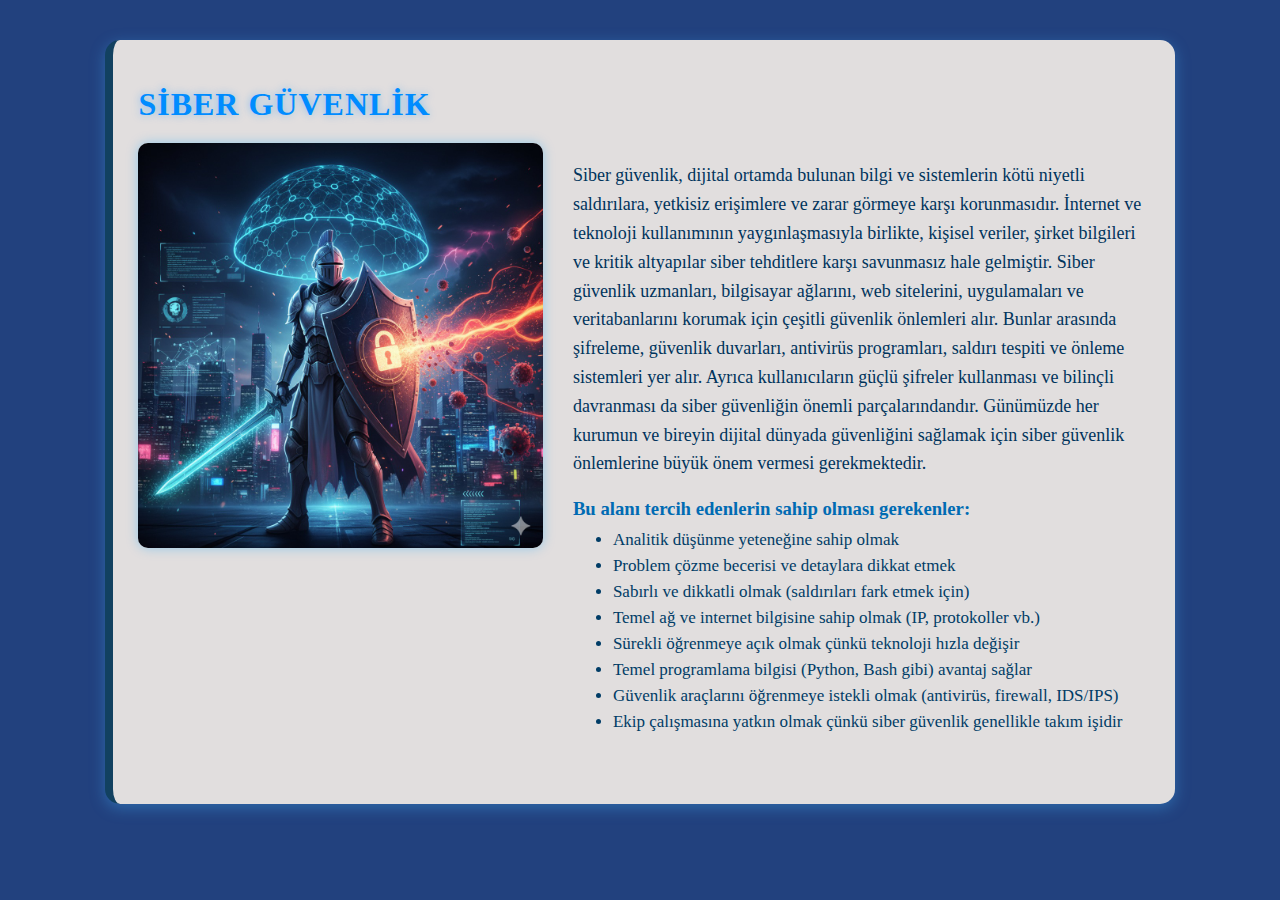
<file: SİBER.HTML>
<!DOCTYPE html>
<html lang="en">
<head>
    <meta charset="UTF-8">
    <meta name="viewport" content="width=device-width, initial-scale=1.0">
    <title>Document</title>
    <style>
  body{
    background-color: #22417e;
  }    
  
  .alan-kutu {
    width: 80%;
    margin: 40px auto;
    padding: 25px;
    
    background: #e1dede; /* Açık mavi – ferah */
    border-radius: 15px;

    border-left: 8px solid #124160; /* Parlak Mavi */
    box-shadow: 0 4px 15px rgba(68, 181, 255, 0.35);

    transition: transform 0.3s ease, box-shadow 0.3s ease;
  }

  .alan-kutu:hover {
    transform: scale(1.02);
    box-shadow: 0 8px 25px rgba(0, 170, 255, 0.45);
  }

  .alan-kutu h1 {
    color: #008cff;                  /* Neon mavi başlık */
    margin-bottom: 20px;
    letter-spacing: 1px;
    text-shadow: 0 0 8px rgba(0,140,255,0.4);
  }

  .alan-kutu img {
    width: 100%;
    max-width: 600px;
    border-radius: 10px;
    margin-bottom: 20px;
    display: block;
    box-shadow: 0 0 12px rgba(0,160,255,0.35);
  }

  .alan-kutu p {
    font-size: 18px;
    line-height: 1.6;
    color: #00345c;  /* boğmayan koyu mavi */
  }

  .alan-kutu h3 {
    color: #006bb3;  /* hafif koyu mavi */
    margin-top: 20px;
    margin-bottom: 10px;
  }

  .alan-kutu ul {
    margin-top: 10px;
    font-size: 17px;
    color: #003c66;  /* okunabilir koyu mavi */
  }

  .alan-kutu ul li {
    margin-bottom: 6px;
  }
  /* Ana Kapsayıcıyı Flexbox ile Ayarlama */
.alan-icerik-row {
    display: flex;        /* İçindeki elemanları yan yana dizer */
    gap: 30px;            /* Resim ve metin arasında boşluk bırakır */
    margin-bottom: 30px;  /* Aşağıdaki başlıktan boşluk bırakır */
    align-items: flex-start; /* Elemanları yukarı hizalar */
}

/* Resim Kolonu Genişliği */
.alan-img-col {
    /* Resim için alanın yaklaşık %40'ını kullan */
    flex: 0 0 40%; 
    max-width: 40%;
}

/* Metin Kolonu Genişliği */
.alan-text-col {
    /* Metin için kalan alanın yaklaşık %60'ını kullan */
    flex: 1; /* Geri kalan alanı kapla */
}

/* Resim stilini bu yeni yapıya göre ayarla */
.alan-img-col img {
    width: 100%;
    /* max-width artık gereksiz, üst div kontrol ediyor */
    border-radius: 10px;
    /* margin-bottom: 20px; eski yapıda gerekliydi, burada kaldırıldı */
    display: block;
    box-shadow: 0 0 12px rgba(0,160,255,0.35);
}

/* Mobil Uyum (İsteğe Bağlı) */
/* Eğer ekran 768px'ten küçükse, tekrar alt alta dizilmesi için */
@media (max-width: 768px) {
    .alan-icerik-row {
        flex-direction: column; /* Alt alta dizer */
        gap: 0;
    }
    .alan-img-col, .alan-text-col {
        flex: 100%;
        max-width: 100%;
        margin-bottom: 20px; /* Resmin altına boşluk */
    }
}
  
  
</style>
</head>
<body>
    <div class="alan-kutu">
    <h1>SİBER GÜVENLİK</h1>

    <div class="alan-icerik-row">
        
        <div class="alan-img-col">
            <img src="img/siber.jpeg" alt="Siber Güvenlik Resmi">
        </div>

        <div class="alan-text-col">
            <p>
              Siber güvenlik, dijital ortamda bulunan bilgi ve sistemlerin kötü niyetli saldırılara, yetkisiz erişimlere ve zarar görmeye karşı korunmasıdır. İnternet ve teknoloji kullanımının yaygınlaşmasıyla birlikte, kişisel veriler, şirket bilgileri ve kritik altyapılar siber tehditlere karşı savunmasız hale gelmiştir. Siber güvenlik uzmanları, bilgisayar ağlarını, web sitelerini, uygulamaları ve veritabanlarını korumak için çeşitli güvenlik önlemleri alır. Bunlar arasında şifreleme, güvenlik duvarları, antivirüs programları, saldırı tespiti ve önleme sistemleri yer alır. Ayrıca kullanıcıların güçlü şifreler kullanması ve bilinçli davranması da siber güvenliğin önemli parçalarındandır. Günümüzde her kurumun ve bireyin dijital dünyada güvenliğini sağlamak için siber güvenlik önlemlerine büyük önem vermesi gerekmektedir.
            </p>
            
            <h3>Bu alanı tercih edenlerin sahip olması gerekenler:</h3>
            <ul>
              
              <li>Analitik düşünme yeteneğine sahip olmak</li>
              <li>Problem çözme becerisi ve detaylara dikkat etmek</li>
              <li>Sabırlı ve dikkatli olmak (saldırıları fark etmek için)</li>
              <li>Temel ağ ve internet bilgisine sahip olmak (IP, protokoller vb.)</li>
              <li>Sürekli öğrenmeye açık olmak çünkü teknoloji hızla değişir</li>
              <li>Temel programlama bilgisi (Python, Bash gibi) avantaj sağlar</li>
              <li>Güvenlik araçlarını öğrenmeye istekli olmak (antivirüs, firewall, IDS/IPS)</li>
              <li>Ekip çalışmasına yatkın olmak çünkü siber güvenlik genellikle takım işidir</li>
             
            </ul>
        </div>
        
    </div>
    </div>
<!-- ALAN DETAY SAYFALARI -->
  <div id="alanDetay" style="margin-top:20px; font-size:17px;"></div>

</section>
    
</body>
</html>
</file>
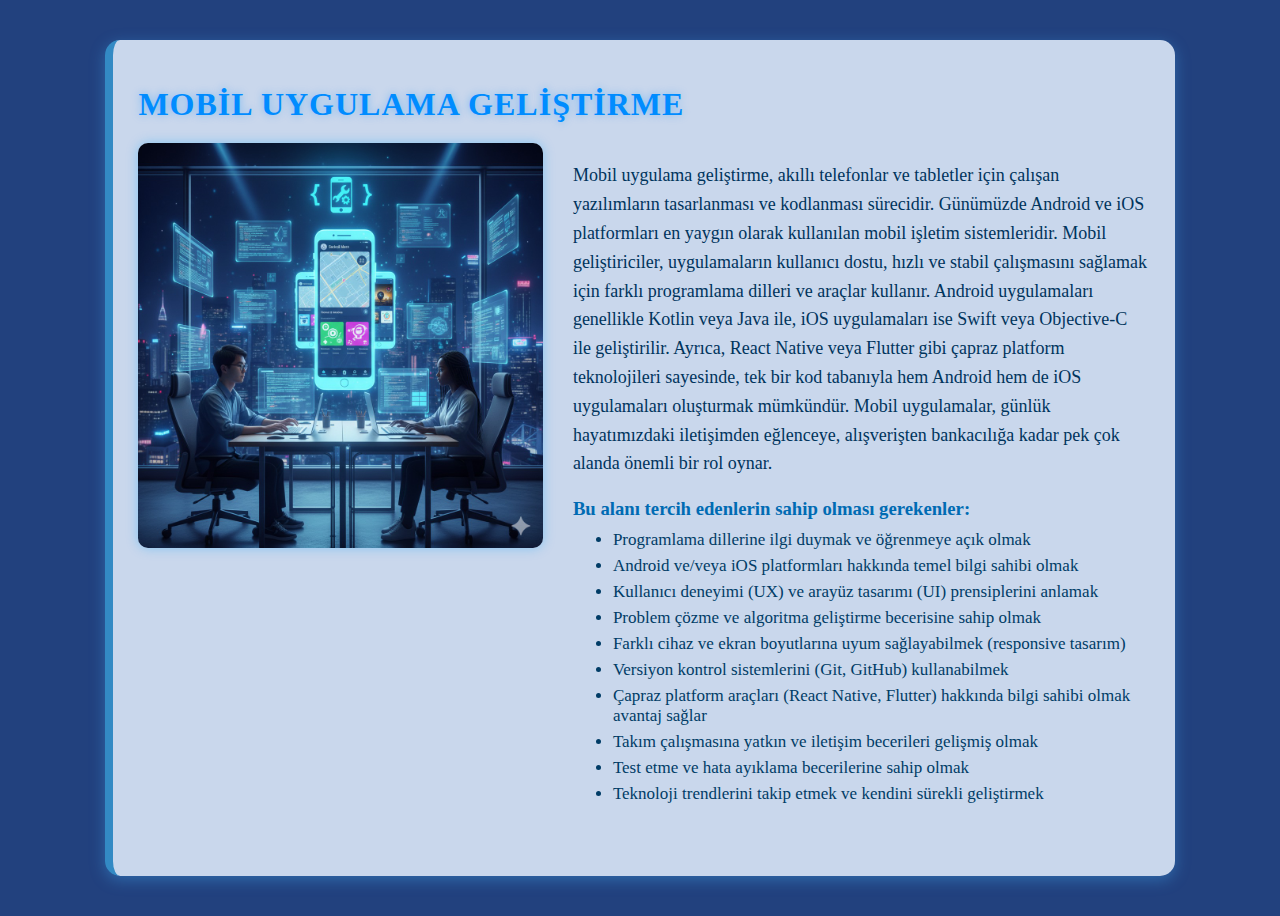
<file: uygulama.html>
<!DOCTYPE html>
<html lang="en">
<head>
    <meta charset="UTF-8">
    <meta name="viewport" content="width=device-width, initial-scale=1.0">
    <title>Document</title>
    <style>
  body{
    background-color: #22417e;
  }
  .alan-kutu {
    width: 80%;
    margin: 40px auto;
    padding: 25px;
    
    background: rgba(230, 242, 255, 0.85); /* Açık mavi – ferah */
    border-radius: 15px;

    border-left: 8px solid #338ac4; /* Parlak Mavi */
    box-shadow: 0 4px 15px rgba(68, 181, 255, 0.35);

    transition: transform 0.3s ease, box-shadow 0.3s ease;
  }

  .alan-kutu:hover {
    transform: scale(1.02);
    box-shadow: 0 8px 25px rgba(0, 170, 255, 0.45);
  }

  .alan-kutu h1 {
    color: #008cff;                  /* Neon mavi başlık */
    margin-bottom: 20px;
    letter-spacing: 1px;
    text-shadow: 0 0 8px rgba(0,140,255,0.4);
  }

  .alan-kutu img {
    width: 100%;
    max-width: 600px;
    border-radius: 10px;
    margin-bottom: 20px;
    display: block;
    box-shadow: 0 0 12px rgba(0,160,255,0.35);
  }
  .alan-icerik-row {
    display: flex;       /* Elemanları yan yana dizer */
    gap: 30px;           
    margin-bottom: 30px;
    align-items: flex-start; 
}

.alan-img-col {
    flex: 0 0 40%;       /* Resim için alanın %40'ı */
    max-width: 40%;
}

.alan-text-col {
    flex: 1;             /* Metin için kalan alanın tamamı */
}

/* Resim stili */
.alan-img-col img {
    width: 100%;
    border-radius: 10px;
    box-shadow: 0 0 12px rgba(0,160,255,0.35);
}

/* Mobil Uyum (768px altında alt alta dizilmesi için) */
@media (max-width: 768px) {
    .alan-icerik-row {
        flex-direction: column; 
        gap: 0;
    }
    .alan-img-col, .alan-text-col {
        flex: 100%;
        max-width: 100%;
        margin-bottom: 20px; 
    }
}

  .alan-kutu p {
    font-size: 18px;
    line-height: 1.6;
    color: #00345c;  /* boğmayan koyu mavi */
  }

  .alan-kutu h3 {
    color: #006bb3;  /* hafif koyu mavi */
    margin-top: 20px;
    margin-bottom: 10px;
  }

  .alan-kutu ul {
    margin-top: 10px;
    font-size: 17px;
    color: #003c66;  /* okunabilir koyu mavi */
  }

  .alan-kutu ul li {
    margin-bottom: 6px;
  }
  
</style>
</head>
<body>
   <div class="alan-kutu">
    <h1>MOBİL UYGULAMA GELİŞTİRME</h1>

    <div class="alan-icerik-row">
        
        <div class="alan-img-col">
            <img src="img/uygulama.jpeg" alt="MUG">
        </div>

        <div class="alan-text-col">
            <p>
              Mobil uygulama geliştirme, akıllı telefonlar ve tabletler için çalışan yazılımların tasarlanması ve kodlanması sürecidir. Günümüzde Android ve iOS platformları en yaygın olarak kullanılan mobil işletim sistemleridir. Mobil geliştiriciler, uygulamaların kullanıcı dostu, hızlı ve stabil çalışmasını sağlamak için farklı programlama dilleri ve araçlar kullanır. Android uygulamaları genellikle Kotlin veya Java ile, iOS uygulamaları ise Swift veya Objective-C ile geliştirilir. Ayrıca, React Native veya Flutter gibi çapraz platform teknolojileri sayesinde, tek bir kod tabanıyla hem Android hem de iOS uygulamaları oluşturmak mümkündür. Mobil uygulamalar, günlük hayatımızdaki iletişimden eğlenceye, alışverişten bankacılığa kadar pek çok alanda önemli bir rol oynar.
            </p>
            
            <h3>Bu alanı tercih edenlerin sahip olması gerekenler:</h3>
            <ul>
              <li>Programlama dillerine ilgi duymak ve öğrenmeye açık olmak</li>  
              <li>Android ve/veya iOS platformları hakkında temel bilgi sahibi olmak</li>  
              <li>Kullanıcı deneyimi (UX) ve arayüz tasarımı (UI) prensiplerini anlamak</li>    
              <li>Problem çözme ve algoritma geliştirme becerisine sahip olmak</li>   
              <li>Farklı cihaz ve ekran boyutlarına uyum sağlayabilmek (responsive tasarım)</li>   
              <li>Versiyon kontrol sistemlerini (Git, GitHub) kullanabilmek</li>     
              <li>Çapraz platform araçları (React Native, Flutter) hakkında bilgi sahibi olmak avantaj sağlar</li>  
              <li>Takım çalışmasına yatkın ve iletişim becerileri gelişmiş olmak</li>    
              <li>Test etme ve hata ayıklama becerilerine sahip olmak</li>   
              <li>Teknoloji trendlerini takip etmek ve kendini sürekli geliştirmek</li>
             
            </ul>
        </div>
        
    </div>
    </div>
<!-- ALAN DETAY SAYFALARI -->
  <div id="alanDetay" style="margin-top:20px; font-size:17px;"></div>

</section>
</body>
</html>
</file>
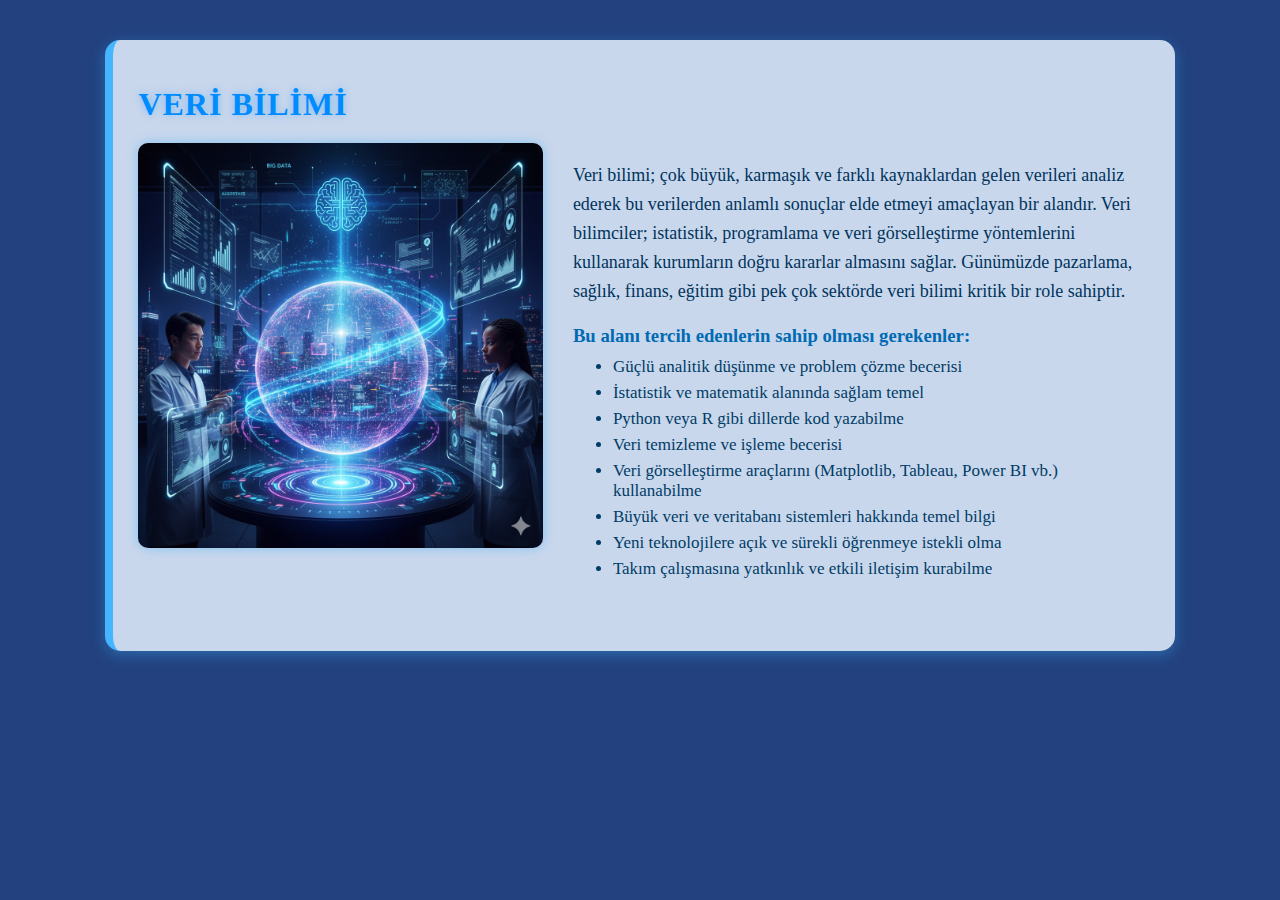
<file: veri.html>
<!DOCTYPE html>
<html lang="en">
<head>
    <meta charset="UTF-8">
    <meta name="viewport" content="width=device-width, initial-scale=1.0">
    <title>Document</title>
    <style>
  body{
    background-color: #22417e;
  }    
  .alan-kutu {
    width: 80%;
    margin: 40px auto;
    padding: 25px;
    
    background: rgba(230, 242, 255, 0.85); /* Açık mavi – ferah */
    border-radius: 15px;

    border-left: 8px solid #44b5ff; /* Parlak Mavi */
    box-shadow: 0 4px 15px rgba(68, 181, 255, 0.35);

    transition: transform 0.3s ease, box-shadow 0.3s ease;
  }
  .alan-icerik-row {
    display: flex;       /* Elemanları yan yana dizer */
    gap: 30px;           
    margin-bottom: 30px;
    align-items: flex-start; 
}

.alan-img-col {
    flex: 0 0 40%;       /* Resim için alanın %40'ı */
    max-width: 40%;
}

.alan-text-col {
    flex: 1;             /* Metin için kalan alanın tamamı */
}

/* Resim stili */
.alan-img-col img {
    width: 100%;
    border-radius: 10px;
    box-shadow: 0 0 12px rgba(0,160,255,0.35);
}

/* Mobil Uyum (768px altında alt alta dizilmesi için) */
@media (max-width: 768px) {
    .alan-icerik-row {
        flex-direction: column; 
        gap: 0;
    }
    .alan-img-col, .alan-text-col {
        flex: 100%;
        max-width: 100%;
        margin-bottom: 20px; 
    }
}

  .alan-kutu:hover {
    transform: scale(1.02);
    box-shadow: 0 8px 25px rgba(0, 170, 255, 0.45);
  }

  .alan-kutu h1 {
    color: #008cff;                  /* Neon mavi başlık */
    margin-bottom: 20px;
    letter-spacing: 1px;
    text-shadow: 0 0 8px rgba(0,140,255,0.4);
  }

  .alan-kutu img {
    width: 100%;
    max-width: 600px;
    border-radius: 10px;
    margin-bottom: 20px;
    display: block;
    box-shadow: 0 0 12px rgba(0,160,255,0.35);
  }

  .alan-kutu p {
    font-size: 18px;
    line-height: 1.6;
    color: #00345c;  /* boğmayan koyu mavi */
  }

  .alan-kutu h3 {
    color: #006bb3;  /* hafif koyu mavi */
    margin-top: 20px;
    margin-bottom: 10px;
  }

  .alan-kutu ul {
    margin-top: 10px;
    font-size: 17px;
    color: #003c66;  /* okunabilir koyu mavi */
  }

  .alan-kutu ul li {
    margin-bottom: 6px;
  }
  
</style>
</head>
<body>
    <div class="alan-kutu">
    <h1>VERİ BİLİMİ</h1>

    <div class="alan-icerik-row">
        
        <div class="alan-img-col">
            <img src="img/veri.jpeg" alt="VERİ">
        </div>

        <div class="alan-text-col">
            <p>     Veri bilimi; çok büyük, karmaşık ve farklı kaynaklardan gelen verileri analiz ederek bu verilerden anlamlı sonuçlar elde etmeyi amaçlayan bir alandır.     Veri bilimciler; istatistik, programlama ve veri görselleştirme yöntemlerini kullanarak kurumların doğru kararlar almasını sağlar.     Günümüzde pazarlama, sağlık, finans, eğitim gibi pek çok sektörde veri bilimi kritik bir role sahiptir.   </p>    <h3>Bu alanı tercih edenlerin sahip olması gerekenler:</h3>   <ul>     <li>Güçlü analitik düşünme ve problem çözme becerisi</li>     <li>İstatistik ve matematik alanında sağlam temel</li>     <li>Python veya R gibi dillerde kod yazabilme</li>     <li>Veri temizleme ve işleme becerisi</li>     <li>Veri görselleştirme araçlarını (Matplotlib, Tableau, Power BI vb.) kullanabilme</li>     <li>Büyük veri ve veritabanı sistemleri hakkında temel bilgi</li>     <li>Yeni teknolojilere açık ve sürekli öğrenmeye istekli olma</li>     <li>Takım çalışmasına yatkınlık ve etkili iletişim kurabilme</li>   </ul>
        </div>
        
    </div>
    </div>
</body>
</html>
</file>
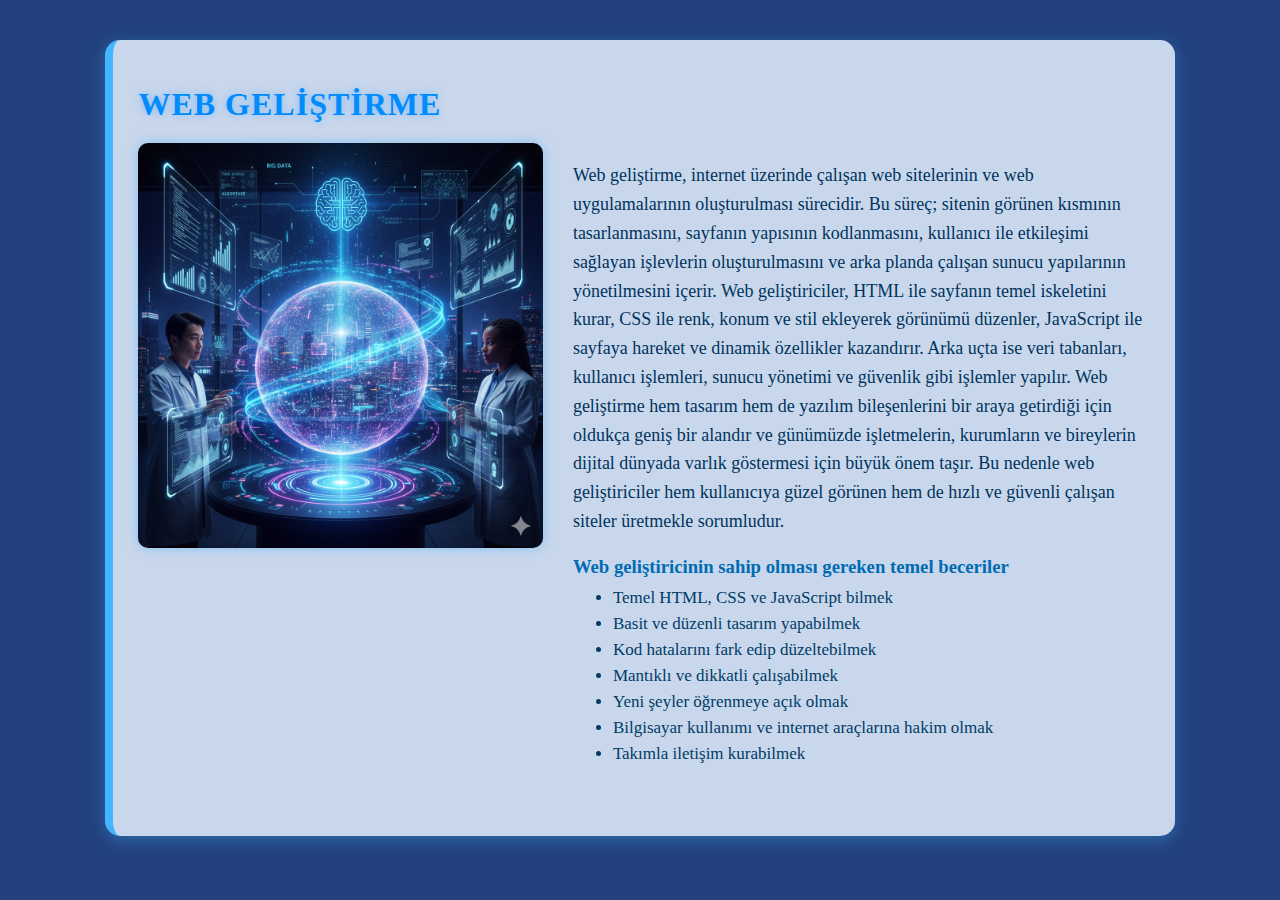
<file: web.html>
<!DOCTYPE html>
<html lang="en">
<head>
    <meta charset="UTF-8">
    <meta name="viewport" content="width=device-width, initial-scale=1.0">
    <title>Document</title>
    <style>
  body{
    background-color: #22417e;
  }    
  .alan-kutu {
    width: 80%;
    margin: 40px auto;
    padding: 25px;
    
    background: rgba(230, 242, 255, 0.85); /* Açık mavi – ferah */
    border-radius: 15px;

    border-left: 8px solid #44b5ff; /* Parlak Mavi */
    box-shadow: 0 4px 15px rgba(68, 181, 255, 0.35);

    transition: transform 0.3s ease, box-shadow 0.3s ease;
  }

  .alan-kutu:hover {
    transform: scale(1.02);
    box-shadow: 0 8px 25px rgba(0, 170, 255, 0.45);
  }
  .alan-icerik-row {
    display: flex;       /* Elemanları yan yana dizer */
    gap: 30px;           
    margin-bottom: 30px;
    align-items: flex-start; 
}

.alan-img-col {
    flex: 0 0 40%;       /* Resim için alanın %40'ı */
    max-width: 40%;
}

.alan-text-col {
    flex: 1;             /* Metin için kalan alanın tamamı */
}

/* Resim stili */
.alan-img-col img {
    width: 100%;
    border-radius: 10px;
    box-shadow: 0 0 12px rgba(0,160,255,0.35);
}

/* Mobil Uyum (768px altında alt alta dizilmesi için) */
@media (max-width: 768px) {
    .alan-icerik-row {
        flex-direction: column; 
        gap: 0;
    }
    .alan-img-col, .alan-text-col {
        flex: 100%;
        max-width: 100%;
        margin-bottom: 20px; 
    }
}

  .alan-kutu h1 {
    color: #008cff;                  /* Neon mavi başlık */
    margin-bottom: 20px;
    letter-spacing: 1px;
    text-shadow: 0 0 8px rgba(0,140,255,0.4);
  }

  .alan-kutu img {
    width: 100%;
    max-width: 600px;
    border-radius: 10px;
    margin-bottom: 20px;
    display: block;
    box-shadow: 0 0 12px rgba(0,160,255,0.35);
  }

  .alan-kutu p {
    font-size: 18px;
    line-height: 1.6;
    color: #00345c;  /* boğmayan koyu mavi */
  }

  .alan-kutu h3 {
    color: #006bb3;  /* hafif koyu mavi */
    margin-top: 20px;
    margin-bottom: 10px;
  }

  .alan-kutu ul {
    margin-top: 10px;
    font-size: 17px;
    color: #003c66;  /* okunabilir koyu mavi */
  }

  .alan-kutu ul li {
    margin-bottom: 6px;
  }
  
</style>
</head>
<body>
  <div class="alan-kutu">
    <h1>WEB GELİŞTİRME</h1>

    <div class="alan-icerik-row">
        
        <div class="alan-img-col">
            <img src="img/veri.jpeg" alt="VERİ">
        </div>

        <div class="alan-text-col">
           <p>   Web geliştirme, internet üzerinde çalışan web sitelerinin ve web uygulamalarının oluşturulması sürecidir. Bu süreç; sitenin görünen kısmının tasarlanmasını, sayfanın yapısının kodlanmasını, kullanıcı ile etkileşimi sağlayan işlevlerin oluşturulmasını ve arka planda çalışan sunucu yapılarının yönetilmesini içerir. Web geliştiriciler, HTML ile sayfanın temel iskeletini kurar, CSS ile renk, konum ve stil ekleyerek görünümü düzenler, JavaScript ile sayfaya hareket ve dinamik özellikler kazandırır. Arka uçta ise veri tabanları, kullanıcı işlemleri, sunucu yönetimi ve güvenlik gibi işlemler yapılır. Web geliştirme hem tasarım hem de yazılım bileşenlerini bir araya getirdiği için oldukça geniş bir alandır ve günümüzde işletmelerin, kurumların ve bireylerin dijital dünyada varlık göstermesi için büyük önem taşır. Bu nedenle web geliştiriciler hem kullanıcıya güzel görünen hem de hızlı ve güvenli çalışan siteler üretmekle sorumludur. </p>  <h3>Web geliştiricinin sahip olması gereken temel beceriler</h3>  <ul>   <li>Temel HTML, CSS ve JavaScript bilmek</li>   <li>Basit ve düzenli tasarım yapabilmek</li>   <li>Kod hatalarını fark edip düzeltebilmek</li>   <li>Mantıklı ve dikkatli çalışabilmek</li>   <li>Yeni şeyler öğrenmeye açık olmak</li>   <li>Bilgisayar kullanımı ve internet araçlarına hakim olmak</li>   <li>Takımla iletişim kurabilmek</li> </ul>
        </div>
        
    </div>
    </div>
   
<!-- ALAN DETAY SAYFALARI -->
  <div id="alanDetay" style="margin-top:20px; font-size:17px;"></div>

</section>
</body>
</html>
</file>
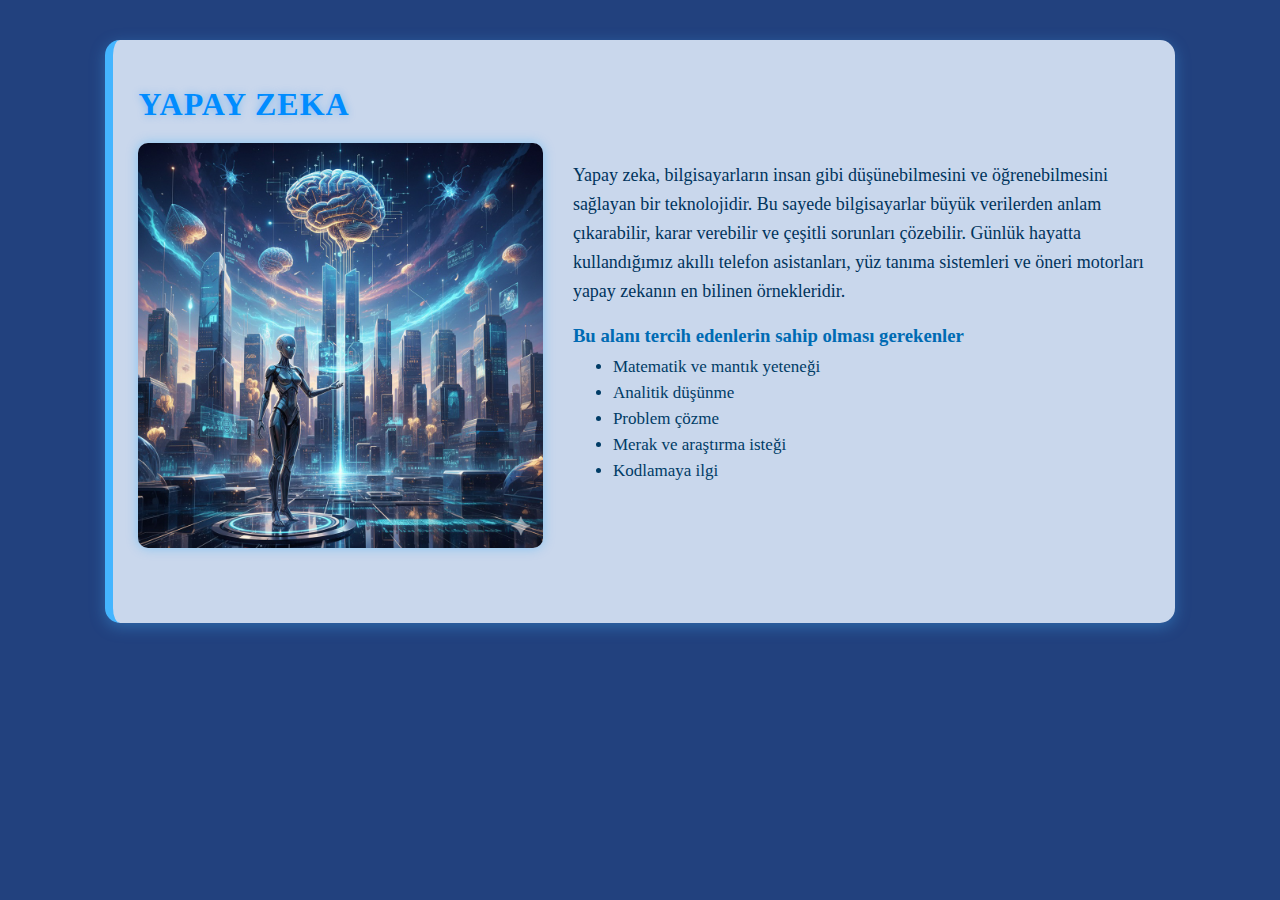
<file: yapay.html>
<!DOCTYPE html>
<html lang="en">
<head>
    <meta charset="UTF-8">
    <meta name="viewport" content="width=device-width, initial-scale=1.0">
    <title>Document</title>
    <style>
  body{
    background-color: #22417e;
  }    
  .alan-kutu {
    width: 80%;
    margin: 40px auto;
    padding: 25px;
    
    background: rgba(230, 242, 255, 0.85); /* Açık mavi – ferah */
    border-radius: 15px;

    border-left: 8px solid #44b5ff; /* Parlak Mavi */
    box-shadow: 0 4px 15px rgba(68, 181, 255, 0.35);

    transition: transform 0.3s ease, box-shadow 0.3s ease;
  }

  .alan-kutu:hover {
    transform: scale(1.02);
    box-shadow: 0 8px 25px rgba(0, 170, 255, 0.45);
  }
  .alan-icerik-row {
    display: flex;       /* Elemanları yan yana dizer */
    gap: 30px;           
    margin-bottom: 30px;
    align-items: flex-start; 
}

.alan-img-col {
    flex: 0 0 40%;       /* Resim için alanın %40'ı */
    max-width: 40%;
}

.alan-text-col {
    flex: 1;             /* Metin için kalan alanın tamamı */
}

/* Resim stili */
.alan-img-col img {
    width: 100%;
    border-radius: 10px;
    box-shadow: 0 0 12px rgba(0,160,255,0.35);
}

/* Mobil Uyum (768px altında alt alta dizilmesi için) */
@media (max-width: 768px) {
    .alan-icerik-row {
        flex-direction: column; 
        gap: 0;
    }
    .alan-img-col, .alan-text-col {
        flex: 100%;
        max-width: 100%;
        margin-bottom: 20px; 
    }
}

  .alan-kutu h1 {
    color: #008cff;                  /* Neon mavi başlık */
    margin-bottom: 20px;
    letter-spacing: 1px;
    text-shadow: 0 0 8px rgba(0,140,255,0.4);
  }

  .alan-kutu img {
    width: 100%;
    max-width: 600px;
    border-radius: 10px;
    margin-bottom: 20px;
    display: block;
    box-shadow: 0 0 12px rgba(0,160,255,0.35);
  }

  .alan-kutu p {
    font-size: 18px;
    line-height: 1.6;
    color: #00345c;  /* boğmayan koyu mavi */
  }

  .alan-kutu h3 {
    color: #006bb3;  /* hafif koyu mavi */
    margin-top: 20px;
    margin-bottom: 10px;
  }

  .alan-kutu ul {
    margin-top: 10px;
    font-size: 17px;
    color: #003c66;  /* okunabilir koyu mavi */
  }

  .alan-kutu ul li {
    margin-bottom: 6px;
  }
  
</style>
</head>
<body>
   <div class="alan-kutu">
    <h1>YAPAY ZEKA</h1>

    <div class="alan-icerik-row">
        
        <div class="alan-img-col">
            <img src="img/yapay zeka.jpeg" alt="YAPAY">
        </div>

        <div class="alan-text-col">
             <p>
    Yapay zeka, bilgisayarların insan gibi düşünebilmesini ve öğrenebilmesini sağlayan bir teknolojidir.
    Bu sayede bilgisayarlar büyük verilerden anlam çıkarabilir, karar verebilir ve çeşitli sorunları çözebilir.
    Günlük hayatta kullandığımız akıllı telefon asistanları, yüz tanıma sistemleri ve öneri motorları 
    yapay zekanın en bilinen örnekleridir.
  </p>

  <h3>Bu alanı tercih edenlerin sahip olması gerekenler</h3>
  <ul>
    <li>Matematik ve mantık yeteneği</li>
    <li>Analitik düşünme</li>
    <li>Problem çözme</li>
    <li>Merak ve araştırma isteği</li>
    <li>Kodlamaya ilgi</li>
  </ul>
        </div>
        
    </div>
    </div>
<!-- ALAN DETAY SAYFALARI -->
  <div id="alanDetay" style="margin-top:20px; font-size:17px;"></div>

</section>
</body>
</html>
</file>
